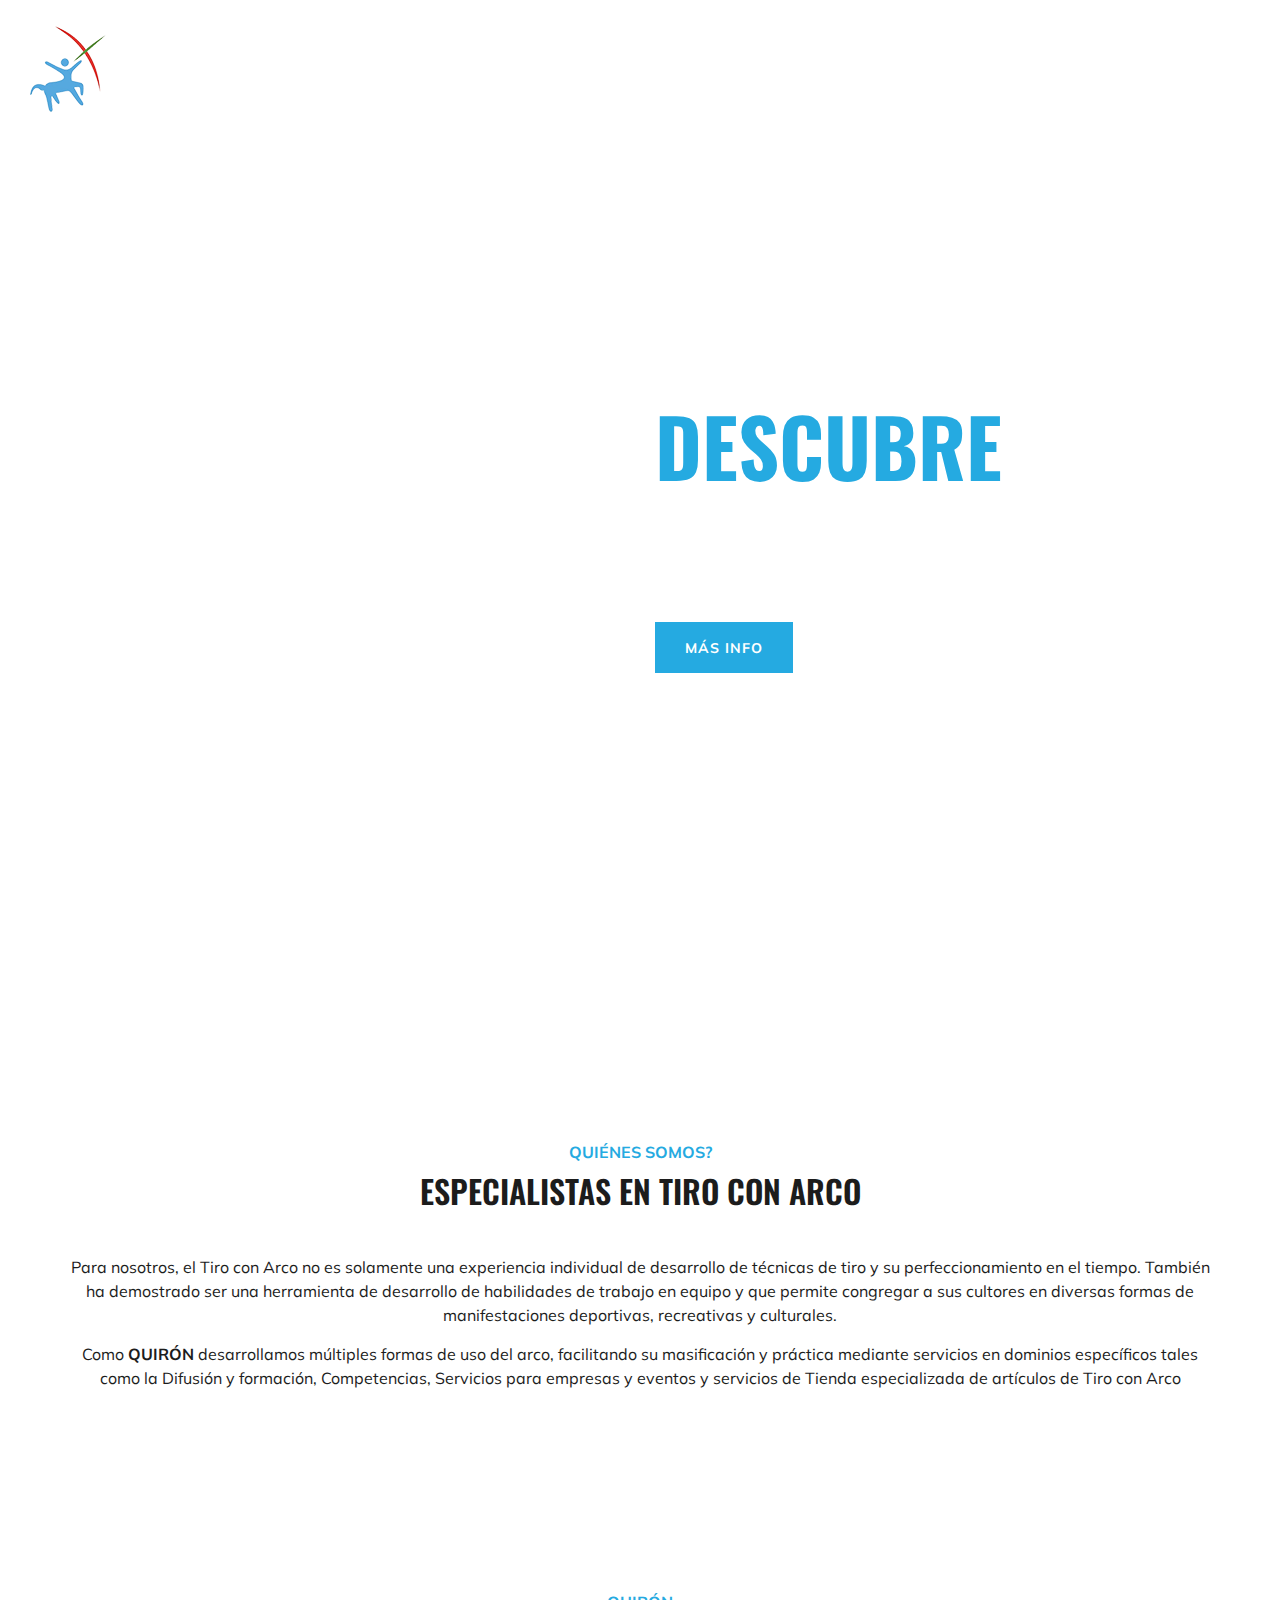
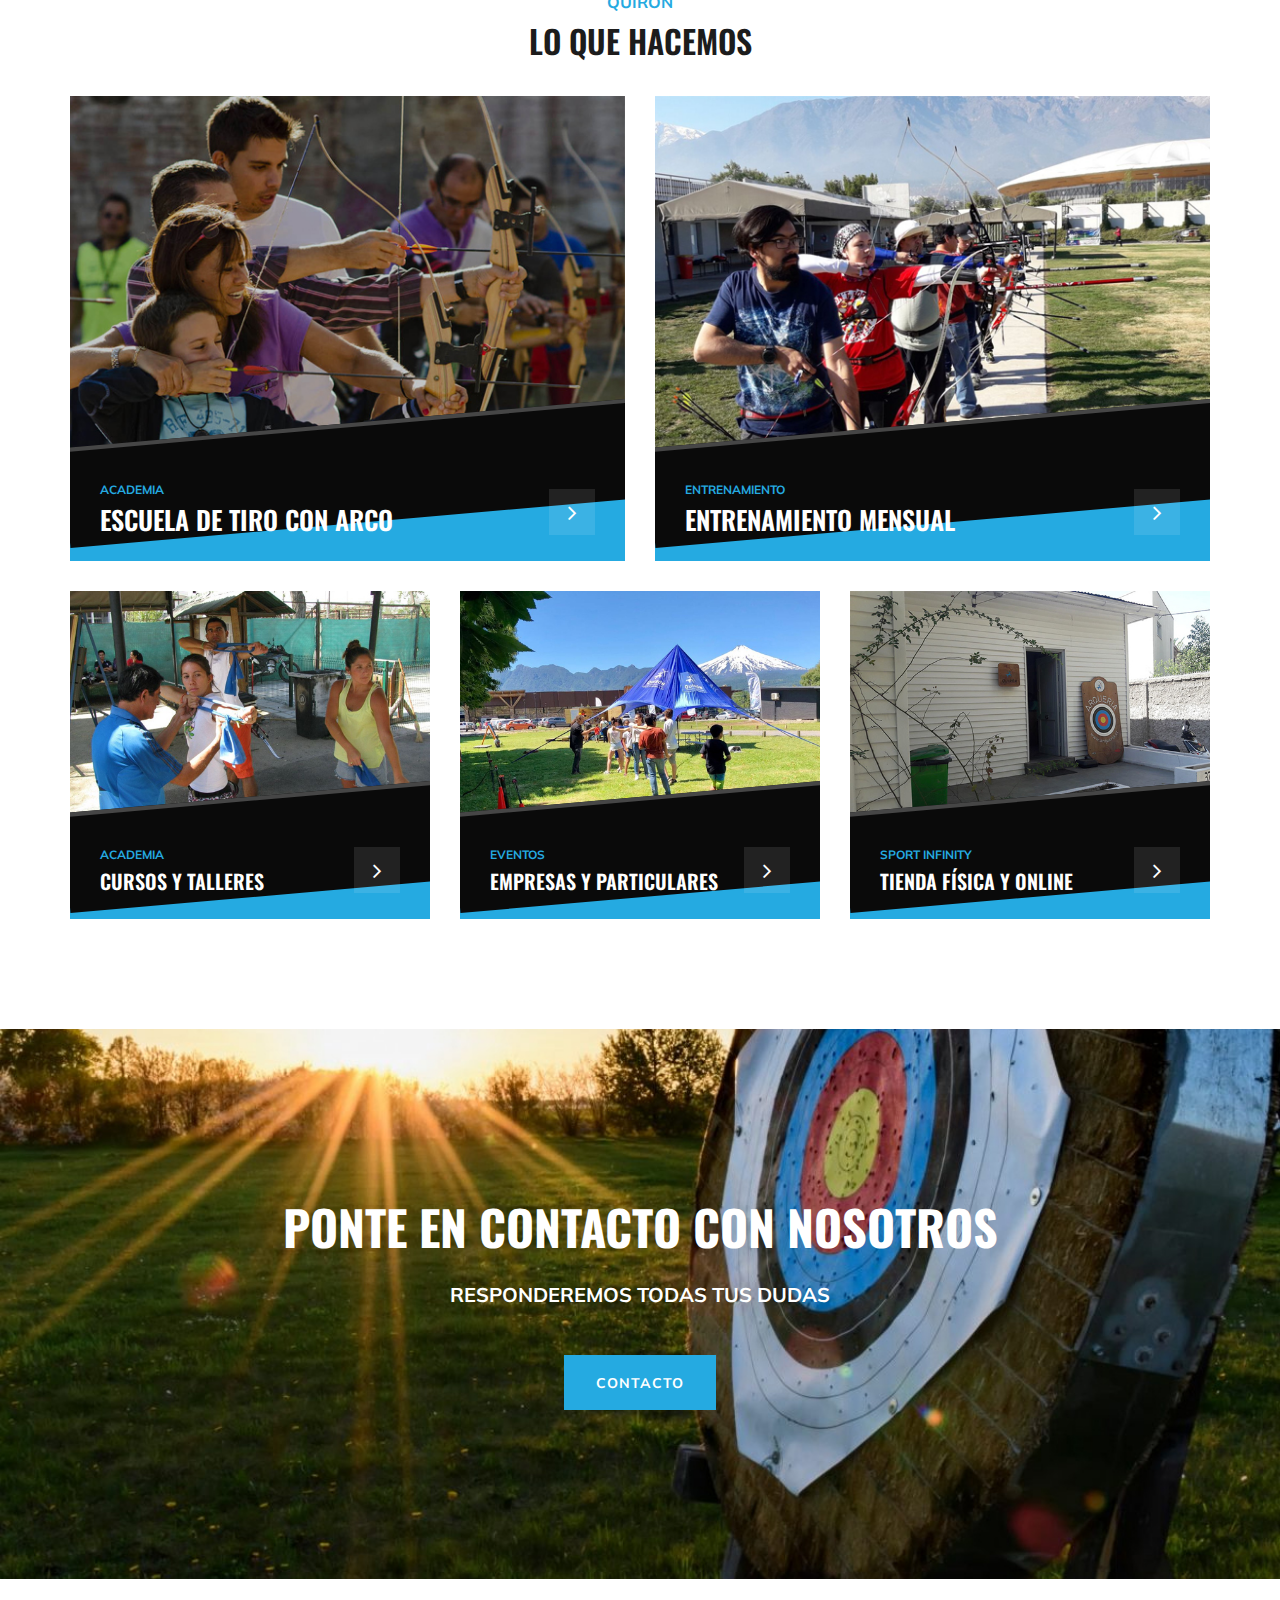
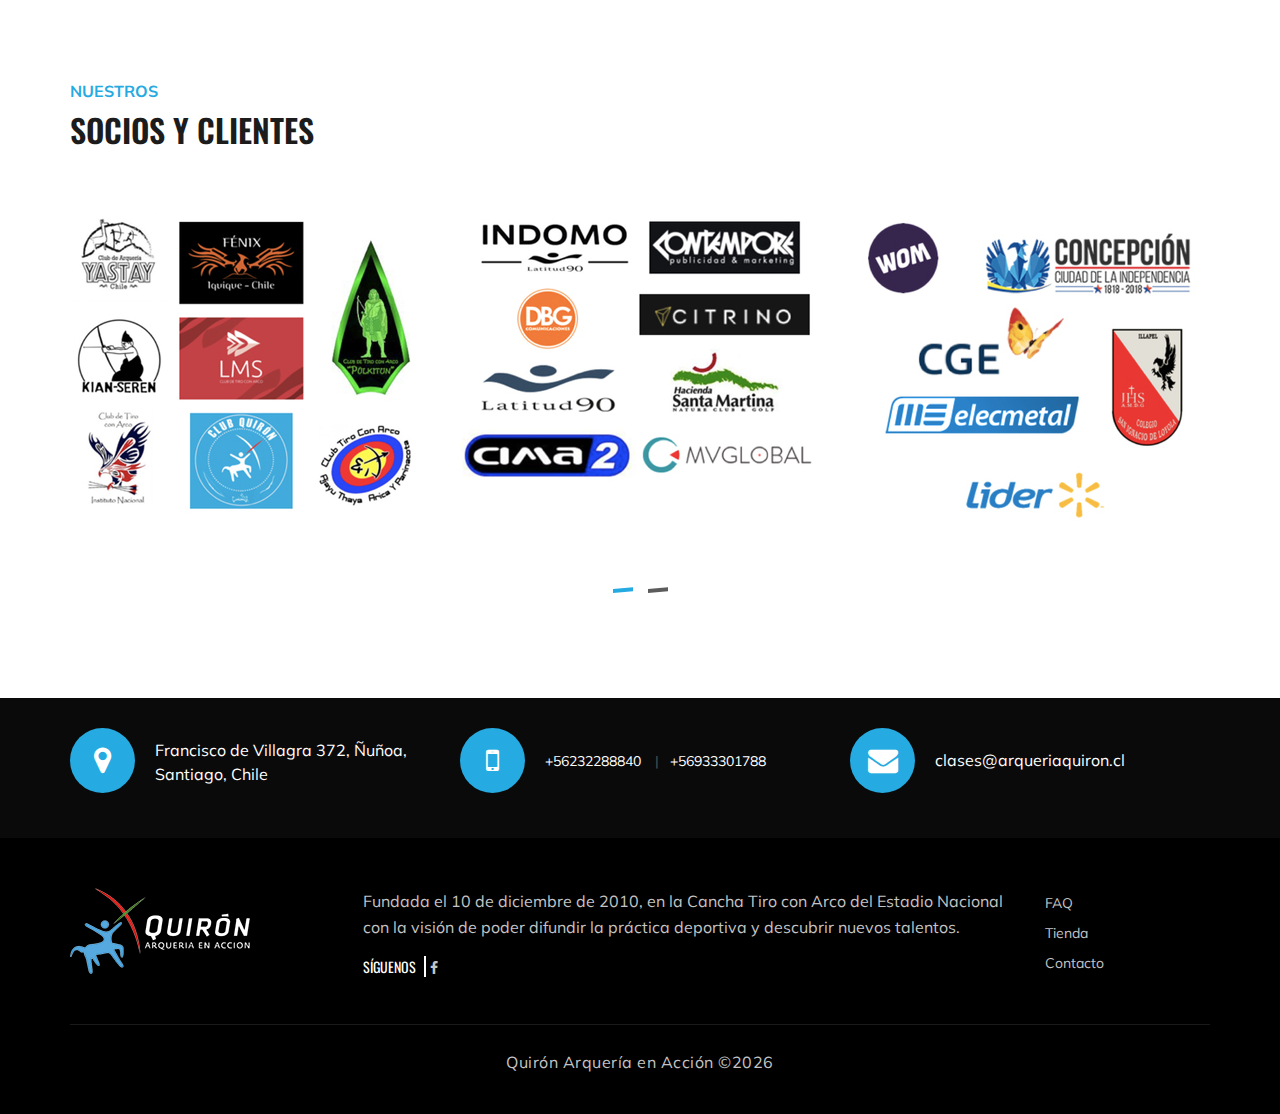
<file: index.html>
<!DOCTYPE html>
<html lang="zxx">

<head>
    <meta charset="UTF-8">
    <meta name="description" content="Gym Template">
    <meta name="keywords" content="Gym, unica, creative, html">
    <meta name="viewport" content="width=device-width, initial-scale=1.0">
    <meta http-equiv="X-UA-Compatible" content="ie=edge">
    <title>Quirón | Arquería en acción</title>

    <!-- Google Font -->
    <link href="https://fonts.googleapis.com/css?family=Muli:300,400,500,600,700,800,900&display=swap" rel="stylesheet">
    <link href="https://fonts.googleapis.com/css?family=Oswald:300,400,500,600,700&display=swap" rel="stylesheet">

    <!-- Css Styles -->
    <link rel="stylesheet" href="css/bootstrap.min.css" type="text/css">
    <link rel="stylesheet" href="css/font-awesome.min.css" type="text/css">
    <link rel="stylesheet" href="css/flaticon.css" type="text/css">
    <link rel="stylesheet" href="css/owl.carousel.min.css" type="text/css">
    <link rel="stylesheet" href="css/barfiller.css" type="text/css">
    <link rel="stylesheet" href="css/magnific-popup.css" type="text/css">
    <link rel="stylesheet" href="css/slicknav.min.css" type="text/css">
    <link rel="stylesheet" href="css/style.css" type="text/css">
</head>

<body>
    <!-- Page Preloder -->
    <div id="preloder">
        <div class="loader"></div>
    </div>

    <!-- Offcanvas Menu Section Begin -->
    <div class="offcanvas-menu-overlay"></div>
    <div class="offcanvas-menu-wrapper">
        <div class="canvas-close">
            <i class="fa fa-close"></i>
        </div>
        <!-- <div class="canvas-search search-switch">
            <i class="fa fa-search"></i>
        </div> -->
        <nav class="canvas-menu mobile-menu">
            <ul>
                <li><a href="./index.html">Home</a></li>
                <li><a href="#">Nosotros</a></li>
                <li><a href="#">Servicios</a>
                    <ul class="dropdown">
                        <li><a href="#">Escuela</a></li>
                        <li><a href="#">Entrenamiento</a></li>
                        <li><a href="#">Cursos y Talleres</a></li>
                        <li><a href="#">Eventos</a></li>
                        <li><a href="#">Casa Club</a></li>
                    </ul>
                </li>
                <li><a href="#">Tienda</a></li>
                <li><a href="#">Tiro con Arco</a></li>
                <li><a href="contacto.html">Contacto</a></li>
                <!-- <li><a href="#">Pages</a> -->
                    <!-- <ul class="dropdown">
                        <li><a href="./about-us.html">About us</a></li>
                        <li><a href="./class-timetable.html">Classes timetable</a></li>
                        <li><a href="./bmi-calculator.html">Bmi calculate</a></li>
                        <li><a href="./team.html">Our team</a></li>
                        <li><a href="./gallery.html">Gallery</a></li>
                        <li><a href="./blog.html">Our blog</a></li>
                        <li><a href="./404.html">404</a></li>
                    </ul>
                </li> -->
                <!-- <li><a href="./contact.html">Contact</a></li> -->
            </ul>
        </nav>
        <div id="mobile-menu-wrap"></div>
        <div class="canvas-social">
            <span>Síguenos</span>
            <a href="#"><i class="fa fa-facebook"></i></a>
            <!-- <a href="#"><i class="fa fa-twitter"></i></a>
            <a href="#"><i class="fa fa-youtube-play"></i></a>
            <a href="#"><i class="fa fa-instagram"></i></a> -->
        </div>
    </div>
    <!-- Offcanvas Menu Section End -->

    <!-- Header Section Begin -->
    <header class="header-section">
        <div class="container-fluid">
            <div class="row">
                <div class="col-lg-3">
                    <div class="logo">
                        <a href="./index.html">
                            <img src="img/logo.png" alt="">
                        </a>
                    </div>
                </div>
                <div class="col-lg-6">
                    <nav class="nav-menu">
                        <ul>
                            <li><a href="./index.html">Home</a></li>
                            <li><a href="#">Nosotros</a></li>
                            <li><a href="#">Servicios</a>
                                <ul class="dropdown">
                                    <li><a href="#">Escuela</a></li>
                                    <li><a href="#">Entrenamiento</a></li>
                                    <li><a href="#">Cursos y Talleres</a></li>
                                    <li><a href="#">Eventos</a></li>
                                    <li><a href="#">Casa Club</a></li>
                                </ul>
                            </li>
                            <li><a href="#">Tienda</a></li>
                            <li><a href="#">Tiro con Arco</a></li>
                            <li><a href="contacto.html">Contacto</a></li>
                            <!-- <li><a href="#">Pages</a>
                                <ul class="dropdown">
                                    <li><a href="./about-us.html">About us</a></li>
                                    <li><a href="./class-timetable.html">Classes timetable</a></li>
                                    <li><a href="./bmi-calculator.html">Bmi calculate</a></li>
                                    <li><a href="./team.html">Our team</a></li>
                                    <li><a href="./gallery.html">Gallery</a></li>
                                    <li><a href="./blog.html">Our blog</a></li>
                                    <li><a href="./404.html">404</a></li>
                                </ul>
                            </li>
                            <li><a href="./contact.html">Contact</a></li> -->
                        </ul>
                    </nav>
                </div>
                <div class="col-lg-3">
                    <div class="top-option">
                        <!-- <div class="to-search search-switch">
                            <i class="fa fa-search"></i>
                        </div> -->
                        <div class="to-social">
                            <span>Síguenos</span>
                            <a href="#" target="_blank"><i class="fa fa-facebook"></i></a>
                            <!-- <a href="#"><i class="fa fa-twitter"></i></a>
                            <a href="#"><i class="fa fa-youtube-play"></i></a>
                            <a href="#"><i class="fa fa-instagram"></i></a> -->
                        </div>
                    </div>
                </div>
            </div>
            <div class="canvas-open">
                <i class="fa fa-bars"></i>
            </div>
        </div>
    </header>
    <!-- Header End -->

    <!-- Hero Section Begin -->
    <section class="hero-section">
        <div class="hs-slider owl-carousel">
            <div class="hs-item set-bg" data-setbg="https://www.arqueriaquiron.cl/uploads/1/1/9/8/119855026/foto-roller-2_orig.png">
                <div class="container">
                    <div class="row">
                        <div class="col-lg-6 offset-lg-6">
                            <div class="hi-text">
                                <span class="desktop">Arquería en acción</span>
                                <span class="mobile">Quirón</span>
                                <h1><strong>Descubre </strong> el Tiro con Arco</h1>
                                <a href="#quienes-somos" class="primary-btn scrollLink">Más info</a>
                            </div>
                        </div>
                    </div>
                </div>
            </div>
            <!-- <div class="hs-item set-bg" data-setbg="img/hero/hero-2.jpg">
                <div class="container">
                    <div class="row">
                        <div class="col-lg-6 offset-lg-6">
                            <div class="hi-text">
                                <span>Shape your body</span>
                                <h1>Be <strong>strong</strong> traning hard</h1>
                                <a href="#" class="primary-btn">Get info</a>
                            </div>
                        </div>
                    </div>
                </div>
            </div> -->
        </div>
    </section>
    <!-- Hero Section End -->

    <!-- ChoseUs Section Begin -->
    <section class="choseus-section spad" id="quienes-somos">
        <div class="container">
            <div class="row">
                <div class="col-lg-12">
                    <div class="section-title">
                        <span>Quiénes somos?</span>
                        <h2>Especialistas en Tiro con Arco</h2>
                    </div>
                </div>
            </div>
            <div class="row">
                <div class="col-lg-12 col-sm-12">
                    <div class="cs-item">
                        <p>Para nosotros, el Tiro con Arco no es solamente una experiencia individual de desarrollo de técnicas de tiro y su perfeccionamiento en el tiempo. También ha demostrado ser una herramienta de desarrollo de habilidades de trabajo en equipo y que permite congregar a sus cultores en diversas formas de manifestaciones deportivas, recreativas y culturales.</p>
                        <p>Como <strong>QUIRÓN</strong> desarrollamos múltiples formas de uso del arco, facilitando su masificación y práctica mediante servicios en dominios específicos tales como la Difusión y formación, Competencias, Servicios para empresas y eventos y servicios de Tienda especializada de artículos de Tiro con Arco</p>
                    </div>
                </div>
            </div>
        </div>
    </section>
    <!-- ChoseUs Section End -->

    <!-- Classes Section Begin -->
    <section class="classes-section spad">
        <div class="container">
            <div class="row">
                <div class="col-lg-12">
                    <div class="section-title">
                        <span>Quirón</span>
                        <h2>LO QUE HACEMOS</h2>
                    </div>
                </div>
            </div>
            <div class="row">
                <div class="col-lg-6">
                    <div class="class-item">
                        <div class="ci-pic">
                            <img src="img/classes/class-4.jpg" alt="">
                        </div>
                        <div class="ci-text">
                            <span>Academia</span>
                            <h4>Escuela de Tiro con Arco</h4>
                            <a href="#"><i class="fa fa-angle-right"></i></a>
                        </div>
                    </div>
                </div>
                <div class="col-lg-6 col-md-6">
                    <div class="class-item">
                        <div class="ci-pic">
                            <img src="img/classes/class-5.jpg" alt="">
                        </div>
                        <div class="ci-text">
                            <span>Entrenamiento</span>
                            <h4>Entrenamiento Mensual</h4>
                            <a href="#"><i class="fa fa-angle-right"></i></a>
                        </div>
                    </div>
                </div>
                <div class="col-lg-4 col-md-6">
                    <div class="class-item">
                        <div class="ci-pic">
                            <img src="img/classes/class-1.jpg" alt="">
                        </div>
                        <div class="ci-text">
                            <span>Academia</span>
                            <h5>Cursos y talleres</h5>
                            <a href="#"><i class="fa fa-angle-right"></i></a>
                        </div>
                    </div>
                </div>
                <div class="col-lg-4 col-md-6">
                    <div class="class-item">
                        <div class="ci-pic">
                            <img src="img/classes/class-2.jpg" alt="">
                        </div>
                        <div class="ci-text">
                            <span>Eventos</span>
                            <h5>Empresas y particulares</h5>
                            <a href="#"><i class="fa fa-angle-right"></i></a>
                        </div>
                    </div>
                </div>
                <div class="col-lg-4 col-md-6">
                    <div class="class-item">
                        <div class="ci-pic">
                            <img src="img/classes/class-3.jpg" alt="">
                        </div>
                        <div class="ci-text">
                            <span>Sport Infinity</span>
                            <h5>Tienda Física y Online</h5>
                            <a href="#"><i class="fa fa-angle-right"></i></a>
                        </div>
                    </div>
                </div>
            </div>
        </div>
    </section>
    <!-- ChoseUs Section End -->

    <!-- Banner Section Begin -->
    <section class="banner-section set-bg" data-setbg="img/banner-bg.jpg">
        <div class="container">
            <div class="row">
                <div class="col-lg-12 text-center">
                    <div class="bs-text">
                        <h2>Ponte en contacto con nosotros</h2>
                        <div class="bt-tips">Responderemos todas tus dudas</div>
                        <a href="contacto.html" class="primary-btn btn-normal">Contacto</a>
                    </div>
                </div>
            </div>
        </div>
    </section>
    <!-- Banner Section End -->

    <!-- Pricing Section Begin -->
    <!-- <section class="pricing-section spad">
        <div class="container">
            <div class="row">
                <div class="col-lg-12">
                    <div class="section-title">
                        <span>Our Plan</span>
                        <h2>Choose your pricing plan</h2>
                    </div>
                </div>
            </div>
            <div class="row justify-content-center">
                <div class="col-lg-4 col-md-8">
                    <div class="ps-item">
                        <h3>Class drop-in</h3>
                        <div class="pi-price">
                            <h2>$ 39.0</h2>
                            <span>SINGLE CLASS</span>
                        </div>
                        <ul>
                            <li>Free riding</li>
                            <li>Unlimited equipments</li>
                            <li>Personal trainer</li>
                            <li>Weight losing classes</li>
                            <li>Month to mouth</li>
                            <li>No time restriction</li>
                        </ul>
                        <a href="#" class="primary-btn pricing-btn">Enroll now</a>
                        <a href="#" class="thumb-icon"><i class="fa fa-picture-o"></i></a>
                    </div>
                </div>
                <div class="col-lg-4 col-md-8">
                    <div class="ps-item">
                        <h3>12 Month unlimited</h3>
                        <div class="pi-price">
                            <h2>$ 99.0</h2>
                            <span>SINGLE CLASS</span>
                        </div>
                        <ul>
                            <li>Free riding</li>
                            <li>Unlimited equipments</li>
                            <li>Personal trainer</li>
                            <li>Weight losing classes</li>
                            <li>Month to mouth</li>
                            <li>No time restriction</li>
                        </ul>
                        <a href="#" class="primary-btn pricing-btn">Enroll now</a>
                        <a href="#" class="thumb-icon"><i class="fa fa-picture-o"></i></a>
                    </div>
                </div>
                <div class="col-lg-4 col-md-8">
                    <div class="ps-item">
                        <h3>6 Month unlimited</h3>
                        <div class="pi-price">
                            <h2>$ 59.0</h2>
                            <span>SINGLE CLASS</span>
                        </div>
                        <ul>
                            <li>Free riding</li>
                            <li>Unlimited equipments</li>
                            <li>Personal trainer</li>
                            <li>Weight losing classes</li>
                            <li>Month to mouth</li>
                            <li>No time restriction</li>
                        </ul>
                        <a href="#" class="primary-btn pricing-btn">Enroll now</a>
                        <a href="#" class="thumb-icon"><i class="fa fa-picture-o"></i></a>
                    </div>
                </div>
            </div>
        </div>
    </section> -->
    <!-- Pricing Section End -->

    <!-- Team Section Begin -->
    <section class="team-section spad">
        <div class="container">
            <div class="row">
                <div class="col-lg-12">
                    <div class="team-title">
                        <div class="section-title">
                            <span>Nuestros</span>
                            <h2>SOCIOS Y CLIENTES</h2>
                        </div>
                    </div>
                </div>
            </div>
            <div class="row">
                <div class="ts-slider owl-carousel">
                    <div class="col-lg-4">
                        <div class="ts-item set-bg" data-setbg="img/team/team-1.jpg"></div>
                    </div>
                    <div class="col-lg-4">
                        <div class="ts-item set-bg" data-setbg="img/team/team-2.jpg"></div>
                    </div>
                    <div class="col-lg-4">
                        <div class="ts-item set-bg" data-setbg="img/team/team-3.jpg"></div>
                    </div>
                    <div class="col-lg-4">
                        <div class="ts-item set-bg" data-setbg="img/team/team-4.jpg"></div>
                    </div>
                    <!-- <div class="col-lg-4">
                        <div class="ts-item set-bg" data-setbg="img/team/team-5.jpg"></div>
                    </div> -->
                    <!-- <div class="col-lg-4">
                        <div class="ts-item set-bg" data-setbg="img/team/team-6.jpg"></div>
                    </div> -->
                </div>
            </div>
        </div>
    </section>
    <!-- Team Section End -->

    <!-- Gallery Section Begin -->
    <!-- <div class="gallery-section">
        <div class="gallery">
            <div class="grid-sizer"></div>
            <div class="gs-item grid-wide set-bg" data-setbg="img/gallery/gallery-1.jpg">
                <a href="img/gallery/gallery-1.jpg" class="thumb-icon image-popup"><i class="fa fa-picture-o"></i></a>
            </div>
            <div class="gs-item set-bg" data-setbg="img/gallery/gallery-2.jpg">
                <a href="img/gallery/gallery-2.jpg" class="thumb-icon image-popup"><i class="fa fa-picture-o"></i></a>
            </div>
            <div class="gs-item set-bg" data-setbg="img/gallery/gallery-3.jpg">
                <a href="img/gallery/gallery-3.jpg" class="thumb-icon image-popup"><i class="fa fa-picture-o"></i></a>
            </div>
            <div class="gs-item set-bg" data-setbg="img/gallery/gallery-4.jpg">
                <a href="img/gallery/gallery-4.jpg" class="thumb-icon image-popup"><i class="fa fa-picture-o"></i></a>
            </div>
            <div class="gs-item set-bg" data-setbg="img/gallery/gallery-5.jpg">
                <a href="img/gallery/gallery-5.jpg" class="thumb-icon image-popup"><i class="fa fa-picture-o"></i></a>
            </div>
            <div class="gs-item grid-wide set-bg" data-setbg="img/gallery/gallery-6.jpg">
                <a href="img/gallery/gallery-6.jpg" class="thumb-icon image-popup"><i class="fa fa-picture-o"></i></a>
            </div>
        </div>
    </div> -->
    <!-- Gallery Section End -->

    <!-- Get In Touch Section Begin -->
    <div class="gettouch-section">
        <div class="container">
            <div class="row">
                <div class="col-md-4">
                    <div class="gt-text">
                        <i class="fa fa-map-marker"></i>                     
                        <p><a href="https://goo.gl/maps/zZYwkfYngC7244CQA" target="_blank">Francisco de Villagra 372, Ñuñoa, Santiago, Chile</a></p>
                    </div>
                </div>
                <div class="col-md-4">
                    <div class="gt-text">
                        <i class="fa fa-mobile"></i>
                        <ul>
                            <li><a href="tel:+56232288840">+56232288840</a></li>
                            <li><a href="tel:+56933301788">+56933301788</a></li>
                        </ul>
                    </div>
                </div>
                <div class="col-md-4">
                    <div class="gt-text email">
                        <i class="fa fa-envelope"></i>
                        <p><a href="mailto:clases@arqueriaquiron.cl">clases@arqueriaquiron.cl</a></p>
                    </div>
                </div>
            </div>
        </div>
    </div>
    <!-- Get In Touch Section End -->

    <!-- Footer Section Begin -->
    <section class="footer-section">
        <div class="container">
            <div class="row">
                <div class="col-lg-3">
                    <div class="fs-about">
                        <div class="fa-logo">
                            <a href="#"><img src="img/logo.png" alt=""></a>
                        </div>
                        <!-- <p>Fundada el 10 de diciembre de 2010, en la Cancha Tiro con Arco del Estadio Nacional con la visión de poder difundir la práctica deportiva y descubrir nuevos talentos.</p> -->
                        
                    </div>
                </div>
                <div class="col-lg-7 col-md-6 col-sm-6">
                    <div class="fs-widget fs-about">
                        <!-- <h4>Useful links</h4>
                        <ul>
                            <li><a href="#">About</a></li>
                            <li><a href="#">Blog</a></li>
                            <li><a href="#">Classes</a></li>
                            <li><a href="#">Contact</a></li>
                        </ul> -->
                        <p>Fundada el 10 de diciembre de 2010, en la Cancha Tiro con Arco del Estadio Nacional con la visión de poder difundir la práctica deportiva y descubrir nuevos talentos.</p>
                        <div class="fa-social">
                            <span>Síguenos</span>
                            <a href="#"><i class="fa fa-facebook"></i></a>
                            <!-- <a href="#"><i class="fa fa-twitter"></i></a>
                            <a href="#"><i class="fa fa-youtube-play"></i></a>
                            <a href="#"><i class="fa fa-instagram"></i></a>
                            <a href="#"><i class="fa  fa-envelope-o"></i></a> -->
                        </div>
                    </div>
                </div>
                <!-- <div class="col-lg-2 col-md-3 col-sm-6">
                    <div class="fs-widget">
                        <h4>Support</h4>
                        <ul>
                            <li><a href="#">Login</a></li>
                            <li><a href="#">My account</a></li>
                            <li><a href="#">Subscribe</a></li>
                            <li><a href="#">Contact</a></li>
                        </ul>
                    </div>
                </div> -->
                <div class="col-lg-2 col-md-6">
                    <div class="fs-widget">                   
                        <ul>
                            <li><a href="#">FAQ</a></li>
                            <li><a href="#">Tienda</a></li>
                            <!-- <li><a href="#">Subscribe</a></li> -->
                            <li><a href="#">Contacto</a></li>
                        </ul>
                        <!-- <h4>Tips & Guides</h4> -->
                        <!-- <div class="fw-recent"> -->
                            <!-- <h6><a href="#">Physical fitness may help prevent depression, anxiety</a></h6> -->
                            <!-- <ul>
                                <li>3 min read</li>
                                <li>20 Comment</li>
                            </ul> -->
                        <!-- </div> -->
                        <!-- <div class="fw-recent">
                            <h6><a href="#">Fitness: The best exercise to lose belly fat and tone up...</a></h6>
                            <ul>
                                <li>3 min read</li>
                                <li>20 Comment</li>
                            </ul>
                        </div> -->
                    </div>
                </div>
            </div>
            <div class="row">
                <div class="col-lg-12 text-center">
                    <div class="copyright-text">
                        <p><!-- Link back to Colorlib can't be removed. Template is licensed under CC BY 3.0. -->
  Quirón Arquería en Acción &copy;<script>document.write(new Date().getFullYear());</script>
  <!-- Link back to Colorlib can't be removed. Template is licensed under CC BY 3.0. --></p>
                    </div>
                </div>
            </div>
        </div>
    </section>
    <!-- Footer Section End -->

    <!-- Search model Begin -->
    <!-- <div class="search-model">
        <div class="h-100 d-flex align-items-center justify-content-center">
            <div class="search-close-switch">+</div>
            <form class="search-model-form">
                <input type="text" id="search-input" placeholder="Search here.....">
            </form>
        </div>
    </div> -->
    <!-- Search model end -->

    <!-- Js Plugins -->
    <script src="js/jquery-3.3.1.min.js"></script>
    <script src="js/bootstrap.min.js"></script>
    <script src="js/jquery.magnific-popup.min.js"></script>
    <script src="js/masonry.pkgd.min.js"></script>
    <script src="js/jquery.barfiller.js"></script>
    <script src="js/jquery.slicknav.js"></script>
    <script src="js/owl.carousel.min.js"></script>
    <script src="js/main.js"></script>



</body>

</html>
</file>
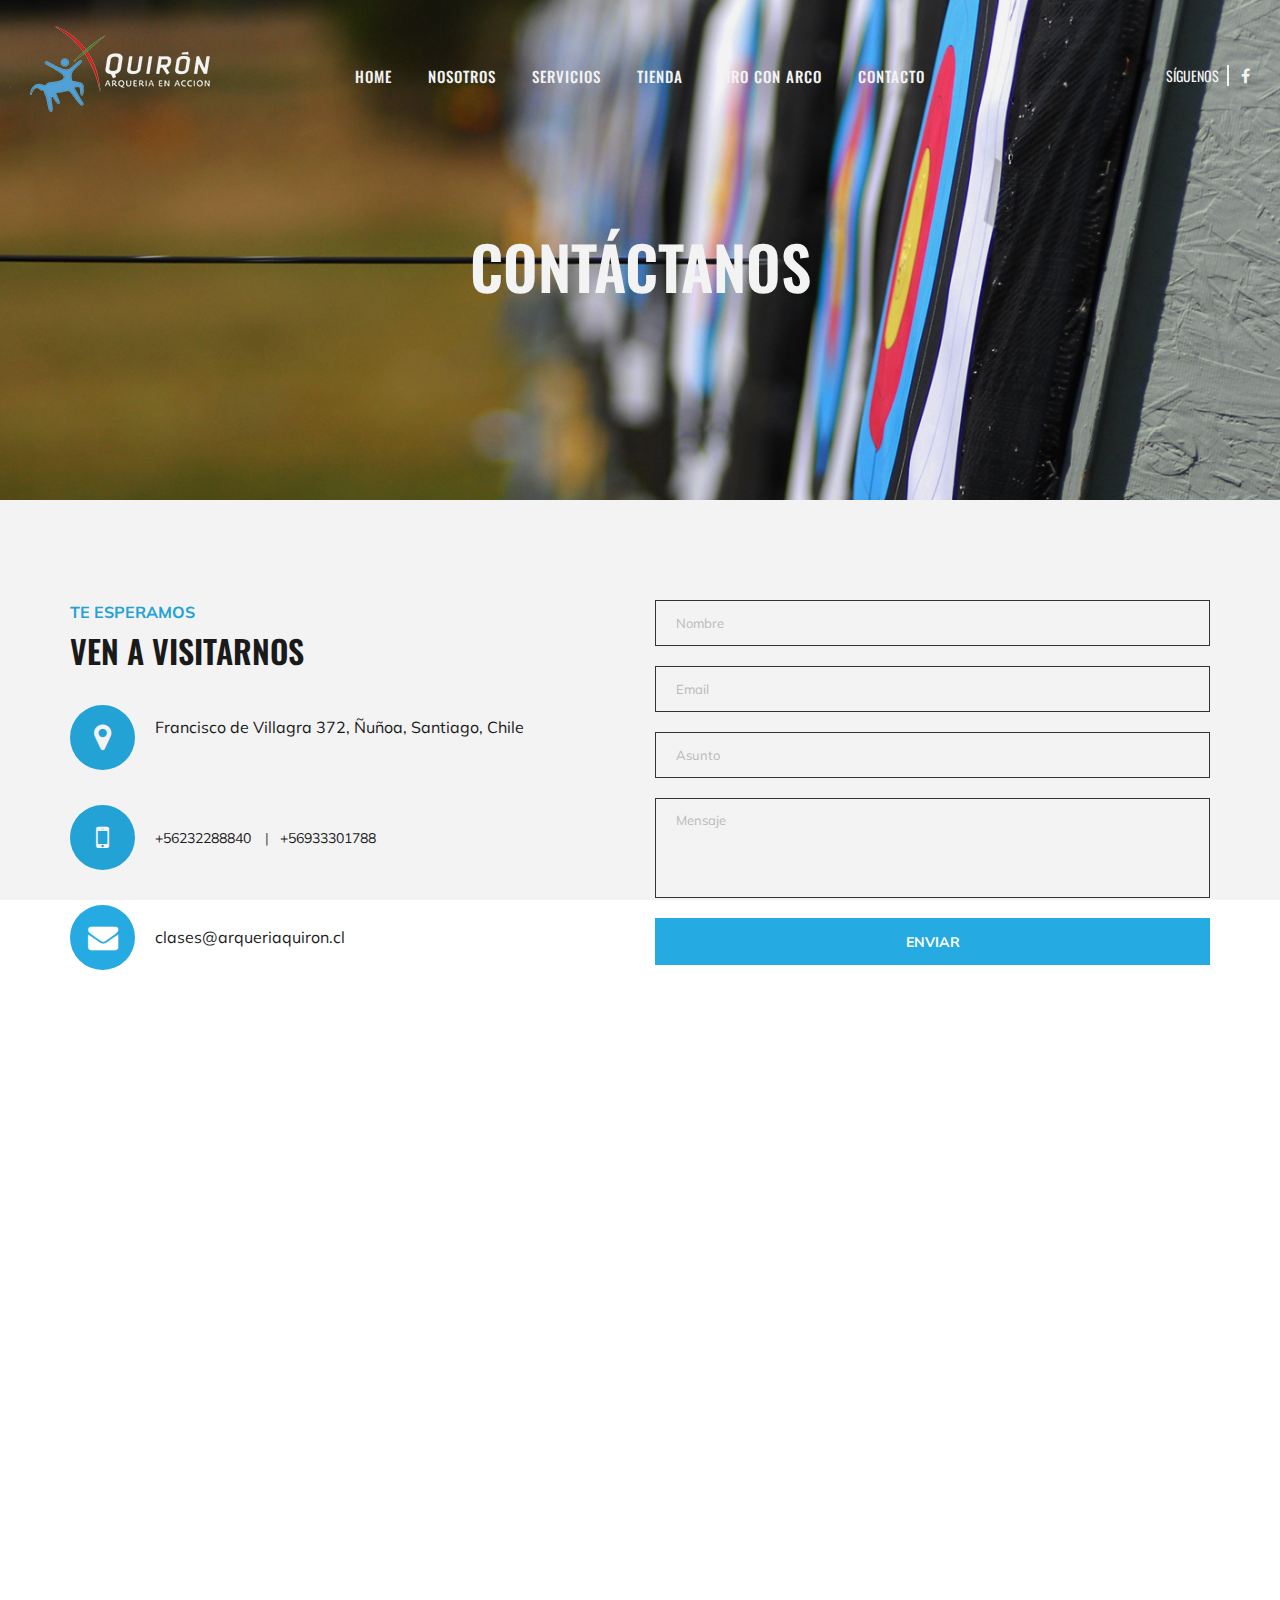
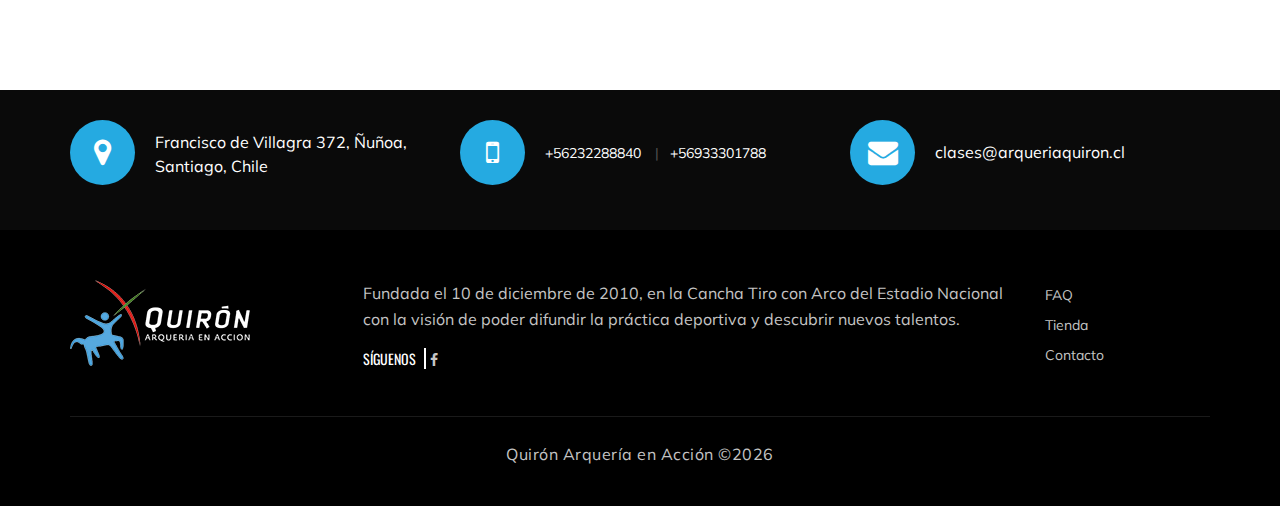
<file: contacto.html>
<!DOCTYPE html>
<html lang="zxx">

<head>
    <meta charset="UTF-8">
    <meta name="description" content="Gym Template">
    <meta name="keywords" content="Gym, unica, creative, html">
    <meta name="viewport" content="width=device-width, initial-scale=1.0">
    <meta http-equiv="X-UA-Compatible" content="ie=edge">
    <title>Contacto | Quirón</title>

    <!-- Google Font -->
    <link href="https://fonts.googleapis.com/css?family=Muli:300,400,500,600,700,800,900&display=swap" rel="stylesheet">
    <link href="https://fonts.googleapis.com/css?family=Oswald:300,400,500,600,700&display=swap" rel="stylesheet">

    <!-- Css Styles -->
    <link rel="stylesheet" href="css/bootstrap.min.css" type="text/css">
    <link rel="stylesheet" href="css/font-awesome.min.css" type="text/css">
    <link rel="stylesheet" href="css/flaticon.css" type="text/css">
    <link rel="stylesheet" href="css/owl.carousel.min.css" type="text/css">
    <link rel="stylesheet" href="css/barfiller.css" type="text/css">
    <link rel="stylesheet" href="css/magnific-popup.css" type="text/css">
    <link rel="stylesheet" href="css/slicknav.min.css" type="text/css">
    <link rel="stylesheet" href="css/style.css" type="text/css">
</head>

<body>
    <!-- Page Preloder -->
    <div id="preloder">
        <div class="loader"></div>
    </div>

    <!-- Offcanvas Menu Section Begin -->
    <div class="offcanvas-menu-overlay"></div>
    <div class="offcanvas-menu-wrapper">
        <div class="canvas-close">
            <i class="fa fa-close"></i>
        </div>
        <!-- <div class="canvas-search search-switch">
            <i class="fa fa-search"></i>
        </div> -->
        <nav class="canvas-menu mobile-menu">
            <ul>
                <li><a href="./index.html">Home</a></li>
                <li><a href="#">Nosotros</a></li>
                <li><a href="#">Servicios</a>
                    <ul class="dropdown">
                        <li><a href="#">Escuela</a></li>
                        <li><a href="#">Entrenamiento</a></li>
                        <li><a href="#">Cursos y Talleres</a></li>
                        <li><a href="#">Eventos</a></li>
                        <li><a href="#">Casa Club</a></li>
                    </ul>
                </li>
                <li><a href="#">Tienda</a></li>
                <li><a href="#">Tiro con Arco</a></li>
                <li><a href="contacto.html">Contacto</a></li>
                <!-- <li><a href="#">Pages</a> -->
                    <!-- <ul class="dropdown">
                        <li><a href="./about-us.html">About us</a></li>
                        <li><a href="./class-timetable.html">Classes timetable</a></li>
                        <li><a href="./bmi-calculator.html">Bmi calculate</a></li>
                        <li><a href="./team.html">Our team</a></li>
                        <li><a href="./gallery.html">Gallery</a></li>
                        <li><a href="./blog.html">Our blog</a></li>
                        <li><a href="./404.html">404</a></li>
                    </ul>
                </li> -->
                <!-- <li><a href="./contact.html">Contact</a></li> -->
            </ul>
        </nav>
        <div id="mobile-menu-wrap"></div>
        <div class="canvas-social">
            <span>Síguenos</span>
            <a href="#"><i class="fa fa-facebook"></i></a>
            <!-- <a href="#"><i class="fa fa-twitter"></i></a>
            <a href="#"><i class="fa fa-youtube-play"></i></a>
            <a href="#"><i class="fa fa-instagram"></i></a> -->
        </div>
    </div>
    <!-- Offcanvas Menu Section End -->

    <!-- Header Section Begin -->
    <header class="header-section">
        <div class="container-fluid">
            <div class="row">
                <div class="col-lg-3">
                    <div class="logo">
                        <a href="./index.html">
                            <img src="img/logo.png" alt="">
                        </a>
                    </div>
                </div>
                <div class="col-lg-6">
                    <nav class="nav-menu">
                        <ul>
                            <li><a href="./index.html">Home</a></li>
                            <li><a href="#">Nosotros</a></li>
                            <li><a href="#">Servicios</a>
                                <ul class="dropdown">
                                    <li><a href="#">Escuela</a></li>
                                    <li><a href="#">Entrenamiento</a></li>
                                    <li><a href="#">Cursos y Talleres</a></li>
                                    <li><a href="#">Eventos</a></li>
                                    <li><a href="#">Casa Club</a></li>
                                </ul>
                            </li>
                            <li><a href="#">Tienda</a></li>
                            <li><a href="#">Tiro con Arco</a></li>
                            <li><a href="contacto.html">Contacto</a></li>
                            <!-- <li><a href="#">Pages</a>
                                <ul class="dropdown">
                                    <li><a href="./about-us.html">About us</a></li>
                                    <li><a href="./class-timetable.html">Classes timetable</a></li>
                                    <li><a href="./bmi-calculator.html">Bmi calculate</a></li>
                                    <li><a href="./team.html">Our team</a></li>
                                    <li><a href="./gallery.html">Gallery</a></li>
                                    <li><a href="./blog.html">Our blog</a></li>
                                    <li><a href="./404.html">404</a></li>
                                </ul>
                            </li>
                            <li><a href="./contact.html">Contact</a></li> -->
                        </ul>
                    </nav>
                </div>
                <div class="col-lg-3">
                    <div class="top-option">
                        <!-- <div class="to-search search-switch">
                            <i class="fa fa-search"></i>
                        </div> -->
                        <div class="to-social">
                            <span>Síguenos</span>
                            <a href="#" target="_blank"><i class="fa fa-facebook"></i></a>
                            <!-- <a href="#"><i class="fa fa-twitter"></i></a>
                            <a href="#"><i class="fa fa-youtube-play"></i></a>
                            <a href="#"><i class="fa fa-instagram"></i></a> -->
                        </div>
                    </div>
                </div>
            </div>
            <div class="canvas-open">
                <i class="fa fa-bars"></i>
            </div>
        </div>
    </header>
    <!-- Header End -->

    <!-- Breadcrumb Section Begin -->
    <section class="breadcrumb-section set-bg" data-setbg="img/breadcrumb-bg.jpg">
        <div class="container">
            <div class="row">
                <div class="col-lg-12 text-center">
                    <div class="breadcrumb-text">
                        <h2>Contáctanos</h2>
                        <!-- <div class="bt-option">
                            <a href="./index.html">Home</a>
                            <a href="#">Pages</a>
                            <span>Contact us</span>
                        </div> -->
                    </div>
                </div>
            </div>
        </div>
    </section>
    <!-- Breadcrumb Section End -->

    <!-- Contact Section Begin -->
    <section class="contact-section spad">
        <div class="container">
            <div class="row">
                <div class="col-lg-6">
                    <div class="section-title contact-title">
                        <span>Te esperamos</span>
                        <h2>Ven a visitarnos</h2>
                    </div>
                    <div class="contact-widget">
                        <div class="cw-text">
                            <i class="fa fa-map-marker"></i>
                            <p>Francisco de Villagra 372, Ñuñoa, Santiago, Chile</p>
                        </div>
                        <div class="cw-text">
                            <i class="fa fa-mobile"></i>
                            <ul>
                                <li><a href="tel:+56232288840">+56232288840</a></li>
                                <li><a href="tel:+56933301788">+56933301788</a></li>
                            </ul>
                        </div>
                        <div class="cw-text email">
                            <i class="fa fa-envelope"></i>
                            <p><a href="mailto:clases@arqueriaquiron.cl">clases@arqueriaquiron.cl</a></p>
                        </div>
                    </div>
                </div>
                <div class="col-lg-6">
                    <div class="leave-comment">
                        <form action="#">
                            <input type="text" placeholder="Nombre">
                            <input type="text" placeholder="Email">
                            <input type="text" placeholder="Asunto">
                            <textarea placeholder="Mensaje"></textarea>
                            <button type="submit">Enviar</button>
                        </form>
                    </div>
                </div>
            </div>
            <div class="map">
                <iframe src="https://www.google.com/maps/embed?pb=!1m18!1m12!1m3!1d3328.701339056248!2d-70.57534848420198!3d-33.45708680524029!2m3!1f0!2f0!3f0!3m2!1i1024!2i768!4f13.1!3m3!1m2!1s0x9662ce3525002baf%3A0x1af53e6047fa4663!2sFrancisco%20de%20Villagra%20372%2C%20%C3%91u%C3%B1oa%2C%20Regi%C3%B3n%20Metropolitana!5e0!3m2!1ses-419!2scl!4v1605881045121!5m2!1ses-419!2scl" width="600" height="450" frameborder="0" style="border:0;" allowfullscreen="" aria-hidden="false" tabindex="0"></iframe>
            </div>
        </div>
    </section>
    <!-- Contact Section End -->

    <!-- Get In Touch Section Begin -->
    <div class="gettouch-section">
        <div class="container">
            <div class="row">
                <div class="col-md-4">
                    <div class="gt-text">
                        <i class="fa fa-map-marker"></i>                     
                        <p><a href="https://goo.gl/maps/zZYwkfYngC7244CQA" target="_blank">Francisco de Villagra 372, Ñuñoa, Santiago, Chile</a></p>
                    </div>
                </div>
                <div class="col-md-4">
                    <div class="gt-text">
                        <i class="fa fa-mobile"></i>
                        <ul>
                            <li><a href="tel:+56232288840">+56232288840</a></li>
                            <li><a href="tel:+56933301788">+56933301788</a></li>
                        </ul>
                    </div>
                </div>
                <div class="col-md-4">
                    <div class="gt-text email">
                        <i class="fa fa-envelope"></i>
                        <p><a href="mailto:clases@arqueriaquiron.cl">clases@arqueriaquiron.cl</a></p>
                    </div>
                </div>
            </div>
        </div>
    </div>
    <!-- Get In Touch Section End -->

    <!-- Footer Section Begin -->
    <section class="footer-section">
        <div class="container">
            <div class="row">
                <div class="col-lg-3">
                    <div class="fs-about">
                        <div class="fa-logo">
                            <a href="#"><img src="img/logo.png" alt=""></a>
                        </div>
                        <!-- <p>Fundada el 10 de diciembre de 2010, en la Cancha Tiro con Arco del Estadio Nacional con la visión de poder difundir la práctica deportiva y descubrir nuevos talentos.</p> -->
                        
                    </div>
                </div>
                <div class="col-lg-7 col-md-6 col-sm-6">
                    <div class="fs-widget fs-about">
                        <!-- <h4>Useful links</h4>
                        <ul>
                            <li><a href="#">About</a></li>
                            <li><a href="#">Blog</a></li>
                            <li><a href="#">Classes</a></li>
                            <li><a href="#">Contact</a></li>
                        </ul> -->
                        <p>Fundada el 10 de diciembre de 2010, en la Cancha Tiro con Arco del Estadio Nacional con la visión de poder difundir la práctica deportiva y descubrir nuevos talentos.</p>
                        <div class="fa-social">
                            <span>Síguenos</span>
                            <a href="#"><i class="fa fa-facebook"></i></a>
                            <!-- <a href="#"><i class="fa fa-twitter"></i></a>
                            <a href="#"><i class="fa fa-youtube-play"></i></a>
                            <a href="#"><i class="fa fa-instagram"></i></a>
                            <a href="#"><i class="fa  fa-envelope-o"></i></a> -->
                        </div>
                    </div>
                </div>
                <!-- <div class="col-lg-2 col-md-3 col-sm-6">
                    <div class="fs-widget">
                        <h4>Support</h4>
                        <ul>
                            <li><a href="#">Login</a></li>
                            <li><a href="#">My account</a></li>
                            <li><a href="#">Subscribe</a></li>
                            <li><a href="#">Contact</a></li>
                        </ul>
                    </div>
                </div> -->
                <div class="col-lg-2 col-md-6">
                    <div class="fs-widget">                   
                        <ul>
                            <li><a href="#">FAQ</a></li>
                            <li><a href="#">Tienda</a></li>
                            <!-- <li><a href="#">Subscribe</a></li> -->
                            <li><a href="#">Contacto</a></li>
                        </ul>
                        <!-- <h4>Tips & Guides</h4> -->
                        <!-- <div class="fw-recent"> -->
                            <!-- <h6><a href="#">Physical fitness may help prevent depression, anxiety</a></h6> -->
                            <!-- <ul>
                                <li>3 min read</li>
                                <li>20 Comment</li>
                            </ul> -->
                        <!-- </div> -->
                        <!-- <div class="fw-recent">
                            <h6><a href="#">Fitness: The best exercise to lose belly fat and tone up...</a></h6>
                            <ul>
                                <li>3 min read</li>
                                <li>20 Comment</li>
                            </ul>
                        </div> -->
                    </div>
                </div>
            </div>
            <div class="row">
                <div class="col-lg-12 text-center">
                    <div class="copyright-text">
                        <p><!-- Link back to Colorlib can't be removed. Template is licensed under CC BY 3.0. -->
  Quirón Arquería en Acción &copy;<script>document.write(new Date().getFullYear());</script>
  <!-- Link back to Colorlib can't be removed. Template is licensed under CC BY 3.0. --></p>
                    </div>
                </div>
            </div>
        </div>
    </section>
    <!-- Footer Section End -->

    <!-- Search model Begin -->
    <div class="search-model">
        <div class="h-100 d-flex align-items-center justify-content-center">
            <div class="search-close-switch">+</div>
            <form class="search-model-form">
                <input type="text" id="search-input" placeholder="Search here.....">
            </form>
        </div>
    </div>
    <!-- Search model end -->

    <!-- Js Plugins -->
    <script src="js/jquery-3.3.1.min.js"></script>
    <script src="js/bootstrap.min.js"></script>
    <script src="js/jquery.magnific-popup.min.js"></script>
    <script src="js/masonry.pkgd.min.js"></script>
    <script src="js/jquery.barfiller.js"></script>
    <script src="js/jquery.slicknav.js"></script>
    <script src="js/owl.carousel.min.js"></script>
    <script src="js/main.js"></script>



</body>

</html>
</file>
<file: css/flaticon.css>
/*
  	Flaticon icon font: Flaticon
  	Creation date: 19/02/2019 07:27
  	*/

@font-face {
  font-family: "Flaticon";
  src: url("../fonts/Flaticon.eot");
  src: url("../fonts/Flaticon.eot?#iefix") format("embedded-opentype"),
       url("../fonts/Flaticon.woff2") format("woff2"),
       url("../fonts/Flaticon.woff") format("woff"),
       url("../fonts/Flaticon.ttf") format("truetype"),
       url("../fonts/Flaticon.svg#Flaticon") format("svg");
  font-weight: normal;
  font-style: normal;
}

@media screen and (-webkit-min-device-pixel-ratio:0) {
  @font-face {
    font-family: "Flaticon";
    src: url("../fonts/Flaticon.svg#Flaticon") format("svg");
  }
}

[class^="flaticon-"]:before, [class*=" flaticon-"]:before,
[class^="flaticon-"]:after, [class*=" flaticon-"]:after {   
  font-family: Flaticon;
  font-size: 40px;
  font-style: normal;
  margin-left: 0;
}

.flaticon-001-mattress:before { content: "\f100"; }
.flaticon-002-dumbell:before { content: "\f101"; }
.flaticon-003-weight:before { content: "\f102"; }
.flaticon-004-measuring-tape:before { content: "\f103"; }
.flaticon-005-clipboard:before { content: "\f104"; }
.flaticon-006-weight-1:before { content: "\f105"; }
.flaticon-007-rings:before { content: "\f106"; }
.flaticon-008-calendar:before { content: "\f107"; }
.flaticon-009-smartwatch:before { content: "\f108"; }
.flaticon-010-lockers:before { content: "\f109"; }
.flaticon-011-punching-ball:before { content: "\f10a"; }
.flaticon-012-bag:before { content: "\f10b"; }
.flaticon-013-balance:before { content: "\f10c"; }
.flaticon-014-heart-beat:before { content: "\f10d"; }
.flaticon-015-proteins:before { content: "\f10e"; }
.flaticon-016-fitness:before { content: "\f10f"; }
.flaticon-017-pull-up-bar:before { content: "\f110"; }
.flaticon-018-scale:before { content: "\f111"; }
.flaticon-019-bands:before { content: "\f112"; }
.flaticon-020-smartphone:before { content: "\f113"; }
.flaticon-021-tshirt:before { content: "\f114"; }
.flaticon-022-short:before { content: "\f115"; }
.flaticon-023-dumbbells:before { content: "\f116"; }
.flaticon-024-jumping-rope:before { content: "\f117"; }
.flaticon-025-fitness-1:before { content: "\f118"; }
.flaticon-026-gym:before { content: "\f119"; }
.flaticon-027-fitness-2:before { content: "\f11a"; }
.flaticon-028-weightlifting:before { content: "\f11b"; }
.flaticon-029-wheel:before { content: "\f11c"; }
.flaticon-030-dumbbells-1:before { content: "\f11d"; }
.flaticon-031-workout:before { content: "\f11e"; }
.flaticon-032-bottle:before { content: "\f11f"; }
.flaticon-033-juice:before { content: "\f120"; }
.flaticon-034-stationary-bike:before { content: "\f121"; }
.flaticon-035-punching-ball-1:before { content: "\f122"; }
.flaticon-036-timer:before { content: "\f123"; }
.flaticon-037-medal:before { content: "\f124"; }
.flaticon-038-treadmill:before { content: "\f125"; }
.flaticon-039-syringe:before { content: "\f126"; }
.flaticon-040-whistle:before { content: "\f127"; }
.flaticon-041-chest:before { content: "\f128"; }
.flaticon-042-pills:before { content: "\f129"; }
.flaticon-043-mp3:before { content: "\f12a"; }
.flaticon-044-no-smoking:before { content: "\f12b"; }
.flaticon-045-boxing-gloves:before { content: "\f12c"; }
.flaticon-046-gloves:before { content: "\f12d"; }
.flaticon-047-buck:before { content: "\f12e"; }
.flaticon-048-headgear:before { content: "\f12f"; }
.flaticon-049-hand-grip:before { content: "\f130"; }
.flaticon-050-no-fast-food:before { content: "\f131"; }
</file>
<file: css/barfiller.css>
body {
    font-family: Arial;
}

.barfiller {
    width:100%;
    height:12px;
    background:#fcfcfc;
    border:1px solid #ccc;
    position:relative;
    margin-bottom:20px;
    box-shadow: inset 1px 4px 9px -6px rgba(0,0,0,.5); 
    -moz-box-shadow: inset 1px 4px 9px -6px rgba(0,0,0,.5); 
}

.barfiller .fill {
    display:block;
    position:relative;
    width:0px;
    height:100%;
    background:#333;
    z-index:1;
}

.barfiller .tipWrap {
    display:none;
}

.barfiller .tip {
    margin-top:-30px;
    padding:2px 4px;
    font-size:11px;
    color:#fff;
    left:0px;
    position: relative;;
    z-index:2;
    background: #333;
} 

.barfiller .tip:after {
    border:solid;
    border-color:rgba(0,0,0,.8) transparent;
    border-width:6px 6px 0 6px;
    content:"";
    display:block;
    position:absolute;
    left:9px;
    top:100%;
    z-index:9
}
</file>
<file: css/style.css>
/******************************************************************
  Template Name: Gym
  Description:  Gym Fitness HTML Template
  Author: Colorlib
  Author URI: https://colorlib.com
  Version: 1.0
  Created: Colorlib
******************************************************************/

/*------------------------------------------------------------------
[Table of contents]

1.  Template default CSS
	1.1	Variables
	1.2	Mixins
	1.3	Flexbox
	1.4	Reset
2.  Helper Css
3.  Header Section
4.  Hero Section
5.  Service Section
6.  Class Section
7.  Price Plan Section
8.  Trainer Section
9.  Contact
10.  Footer Style
11. Custom

-------------------------------------------------------------------*/

/*----------------------------------------*/

/* Template default CSS
/*----------------------------------------*/

html,
body {
	height: 100%;
	font-family: "Muli", sans-serif;
	-webkit-font-smoothing: antialiased;
	font-smoothing: antialiased;
}

h1,
h2,
h3,
h4,
h5,
h6 {
	margin: 0;
	color: #111111;
	font-weight: 400;
	font-family: "Oswald", sans-serif;
}

h1 {
	font-size: 70px;
}

h2 {
	font-size: 36px;
}

h3 {
	font-size: 30px;
}

h4 {
	font-size: 24px;
}

h5 {
	font-size: 18px;
}

h6 {
	font-size: 16px;
}

p {
	font-size: 16px;
	font-family: "Muli", sans-serif;
	/* color: #a9a9a9; */
	color: #1c1c1c;
	font-weight: 400;
	line-height: 24px;
	margin: 0 0 15px 0;
}

img {
	max-width: 100%;
}

input:focus,
select:focus,
button:focus,
textarea:focus {
	outline: none;
}

a:hover,
a:focus {
	text-decoration: none;
	outline: none;
	color: #fff;
}

ul,
ol {
	padding: 0;
	margin: 0;
}

/*---------------------
  Helper CSS
-----------------------*/

.section-title {
	margin-bottom: 45px;
	text-align: center;
}

.section-title span {
	font-size: 16px;
	color: #25aae1;
	text-transform: uppercase;
	font-weight: 700;
}

.section-title h2 {
	color: #1c1c1c;
	font-size: 32px;
	font-weight: 600;
	text-transform: uppercase;
	margin-top: 8px;
}

.set-bg {
	background-repeat: no-repeat;
	background-size: cover;
	background-position: top center;
}

.spad {
	padding-top: 100px;
	padding-bottom: 100px;
}

.spad-2 {
	padding-top: 50px;
	padding-bottom: 70px;
}

.text-white h1,
.text-white h2,
.text-white h3,
.text-white h4,
.text-white h5,
.text-white h6,
.text-white p,
.text-white span,
.text-white li,
.text-white a {
	color: #fff;
}

/* buttons */

.primary-btn {
	display: inline-block;
	font-size: 14px;
	padding: 17px 30px 16px;
	color: #ffffff;
	background: #25aae1;
	line-height: normal;
	letter-spacing: 1px;
	text-transform: uppercase;
	font-weight: 700;
}

.primary-btn.btn-normal {
	-webkit-transition: all 0.3s;
	-o-transition: all 0.3s;
	transition: all 0.3s;
}

.primary-btn.btn-normal:hover {
	background: #25aae1;
	border-color: #25aae1;
}

/* Preloder */

#preloder {
	position: fixed;
	width: 100%;
	height: 100%;
	top: 0;
	left: 0;
	z-index: 999999;
	background: #000;
}

.loader {
	width: 40px;
	height: 40px;
	position: absolute;
	top: 50%;
	left: 50%;
	margin-top: -13px;
	margin-left: -13px;
	border-radius: 60px;
	animation: loader 0.8s linear infinite;
	-webkit-animation: loader 0.8s linear infinite;
}

@keyframes loader {
	0% {
		-webkit-transform: rotate(0deg);
		transform: rotate(0deg);
		border: 4px solid #f44336;
		border-left-color: transparent;
	}
	50% {
		-webkit-transform: rotate(180deg);
		transform: rotate(180deg);
		border: 4px solid #673ab7;
		border-left-color: transparent;
	}
	100% {
		-webkit-transform: rotate(360deg);
		transform: rotate(360deg);
		border: 4px solid #f44336;
		border-left-color: transparent;
	}
}

@-webkit-keyframes loader {
	0% {
		-webkit-transform: rotate(0deg);
		border: 4px solid #f44336;
		border-left-color: transparent;
	}
	50% {
		-webkit-transform: rotate(180deg);
		border: 4px solid #673ab7;
		border-left-color: transparent;
	}
	100% {
		-webkit-transform: rotate(360deg);
		border: 4px solid #f44336;
		border-left-color: transparent;
	}
}

.spacial-controls {
	position: fixed;
	width: 111px;
	height: 91px;
	top: 0;
	right: 0;
	z-index: 999;
}

.spacial-controls .search-switch {
	display: block;
	height: 100%;
	padding-top: 30px;
	background: #323232;
	text-align: center;
	cursor: pointer;
}

.search-model {
	display: none;
	position: fixed;
	width: 100%;
	height: 100%;
	left: 0;
	top: 0;
	background: #000;
	z-index: 99999;
}

.search-model-form {
	padding: 0 15px;
}

.search-model-form input {
	width: 500px;
	font-size: 40px;
	border: none;
	border-bottom: 2px solid #333;
	background: none;
	color: #999;
}

.search-close-switch {
	position: absolute;
	width: 50px;
	height: 50px;
	background: #333;
	color: #fff;
	text-align: center;
	border-radius: 50%;
	font-size: 28px;
	line-height: 28px;
	top: 30px;
	cursor: pointer;
	-webkit-transform: rotate(45deg);
	-ms-transform: rotate(45deg);
	transform: rotate(45deg);
	display: -webkit-box;
	display: -ms-flexbox;
	display: flex;
	-webkit-box-align: center;
	-ms-flex-align: center;
	align-items: center;
	-webkit-box-pack: center;
	-ms-flex-pack: center;
	justify-content: center;
}

/*---------------------
  Header
-----------------------*/

.header-section {
	position: absolute;
	left: 0;
	top: 0;
	width: 100%;
	padding: 0 15px;
	padding-top: 55px;
	z-index: 99;
}

.logo a {
	display: inline-block;
	margin-top: -2.5rem;
}

.nav-menu {
	text-align: center;
}

.nav-menu ul li {
	list-style: none;
	display: inline-block;
	margin-right: 32px;
	position: relative;
	z-index: 1;
}

.nav-menu ul li .dropdown {
	position: absolute;
	left: -30px;
	top: 58px;
	width: 180px;
	background: #252525;
	z-index: 99;
	text-align: left;
	padding: 13px 0 20px;
	opacity: 0;
	visibility: hidden;
	-webkit-transition: all 0.3s;
	-o-transition: all 0.3s;
	transition: all 0.3s;
}

.nav-menu ul li .dropdown li {
	margin-right: 0;
	display: block;
}

.nav-menu ul li .dropdown li a {
	display: block;
	text-transform: none;
	padding: 6px 0 6px 30px;
	font-weight: 400;
}

.nav-menu ul li .dropdown li a:after {
	display: none;
}

.nav-menu ul li:last-child {
	margin-right: 0;
}

.nav-menu ul li.active>a {
	color: #25aae1;
}

.nav-menu ul li.active>a:after {
	opacity: 1;
}

.nav-menu ul li:hover>a {
	color: #25aae1;
}

.nav-menu ul li:hover>a:after {
	opacity: 1;
}

.nav-menu ul li:hover .dropdown {
	opacity: 1;
	visibility: visible;
}

.nav-menu ul li a {
	color: #ffffff;
	display: block;
	font-size: 15px;
	font-weight: 500;
	text-transform: uppercase;
	letter-spacing: 1px;
	font-family: "Oswald", sans-serif;
	padding: 10px 0px;
	position: relative;
	-webkit-transition: all 0.3s;
	-o-transition: all 0.3s;
	transition: all 0.3s;
}

.nav-menu ul li a:after {
	position: absolute;
	left: 0;
	top: 22px;
	height: 1px;
	width: 100%;
	background: #25aae1;
	content: "";
	-webkit-transform: rotate(-20deg);
	-ms-transform: rotate(-20deg);
	transform: rotate(-20deg);
	opacity: 0;
	-webkit-transition: all 0.3s;
	-o-transition: all 0.3s;
	transition: all 0.3s;
}

.top-option {
	text-align: right;
	padding: 9px 0;
}

.top-option .to-search {
	display: inline-block;
	padding-right: 20px;
	position: relative;
}

.top-option .to-search:after {
	position: absolute;
	right: 0;
	top: 5px;
	height: 15px;
	width: 1px;
	background: rgba(255, 255, 255, 0.3);
	content: "";
}

.top-option .to-search i {
	font-size: 16px;
	color: #ffffff;
	cursor: pointer;
}

.top-option .to-social {
	display: inline-block;
}

.top-option .to-social span,
.fa-social span {
	color: #fff;
	text-transform: uppercase;
	font-size: 14px;
	font-family: "Oswald", sans-serif;
	border-right: 2px solid #fff;
	padding-right: 8px;
}

.top-option .to-social a {
	display: inline-block;
	color: #ffffff;
	font-size: 16px;
	margin-left: 8px;
}

.offcanvas-menu-wrapper {
	display: none;
}

.canvas-open {
	display: none;
}

.canvas-social span {
	text-transform: uppercase;
	font-size: 14px;
	font-family: "Oswald", sans-serif;
	border-right: 2px solid #363636;
	padding-right: 4px;
	margin-right: 4px;
}

/*---------------------
  Hero Section
-----------------------*/

.hs-slider.owl-carousel .owl-item.active .hs-item .hi-text span {
	position: relative;
	top: 0;
	-webkit-transition: all 0.2s ease 0.2s;
	-o-transition: all 0.2s ease 0.2s;
	transition: all 0.2s ease 0.2s;
	opacity: 1;
	margin-left: 5px;
}

.hs-slider.owl-carousel .owl-item.active .hs-item .hi-text h1 {
	position: relative;
	top: 0;
	-webkit-transition: all 0.4s ease 0.4s;
	-o-transition: all 0.4s ease 0.4s;
	transition: all 0.4s ease 0.4s;
	opacity: 1;
}

.hs-slider.owl-carousel .owl-item.active .hs-item .hi-text .primary-btn {
	position: relative;
	top: 0;
	-webkit-transition: all 0.6s ease 0.6s;
	-o-transition: all 0.6s ease 0.6s;
	transition: all 0.6s ease 0.6s;
	opacity: 1;
}

.hs-slider.owl-carousel .owl-nav button {
	height: 46px;
	width: 46px;
	color: #a9a9a9;
	background: rgba(255, 255, 255, 0.1);
	line-height: 46px;
	text-align: center;
	position: absolute;
	font-size: 24px;
	left: 30px;
	top: 50%;
	-webkit-transform: translateY(-23px);
	-ms-transform: translateY(-23px);
	transform: translateY(-23px);
}

.hs-slider.owl-carousel .owl-nav button.owl-next {
	left: auto;
	right: 30px;
}

.hs-slider .hs-item {
	height: 1040px;
	display: -webkit-box;
	display: -ms-flexbox;
	display: flex;
	-ms-flex-line-pack: center;
	align-content: center;
	padding-top: 355px;
}

.hs-slider .hs-item .hi-text span {
	display: block;
	font-size: 18px;
	color: #ffffff;
	text-transform: uppercase;
	font-weight: 700;
	letter-spacing: 6px;
	margin-bottom: 18px;
	position: relative;
	top: 100px;
	opacity: 0;
}

.hs-slider .hs-item .hi-text h1 {
	font-size: 80px;
	color: #ffffff;
	font-weight: 700;
	text-transform: uppercase;
	line-height: 90px;
	margin-bottom: 42px;
	position: relative;
	top: 100px;
	opacity: 0;
}

.hs-slider .hs-item .hi-text h1 strong {
	color: #25aae1;
}

.hs-slider .hs-item .hi-text .primary-btn {
	position: relative;
	top: 100px;
	opacity: 0;
}

/*---------------------
  ChoseUs Section
-----------------------*/

.choseus-section {
	/* background: #0a0a0a; */
	background: #fff;
	padding-bottom: 70px;
}

.cs-item {
	text-align: center;
	margin-bottom: 30px;
}

.cs-item:hover span {
	background: #25aae1;
	color: #ffffff;
}

.cs-item span {
	height: 90px;
	width: 90px;
	background: rgba(255, 255, 255, 0.1);
	/* background: #25aae1; */
	border-radius: 50%;
	display: inline-block;
	color: #25aae1;
	line-height: 90px;
	text-align: center;
	-webkit-transition: all 0.3s;
	-o-transition: all 0.3s;
	transition: all 0.3s;
}

.cs-item h4 {
	color: #1c1c1c;
	font-size: 22px;
	font-weight: 600;
	margin-top: 24px;
	margin-bottom: 16px;
}

/*---------------------
  Classes Section
-----------------------*/

.classes-section {
	background: #fff;
	padding-bottom: 80px;
}

.classes-section .section-title {
	margin-bottom: 35px;
}

.class-item {
	overflow: hidden;
	margin-bottom: 30px;
}

.class-item .ci-pic img {
	min-width: 100%;
}

.class-item .ci-text {
	background: #25aae1;
	position: relative;
	padding: 10px 30px 26px 30px;
	z-index: 1;
}

.class-item .ci-text:after {
	position: absolute;
	left: -5px;
	top: -44px;
	height: 100px;
	width: 600px;
	border-top: 4px solid #464646;
	background: #0a0a0a;
	content: "";
	-webkit-transform: rotate(-5deg);
	-ms-transform: rotate(-5deg);
	transform: rotate(-5deg);
	z-index: -1;
}

.class-item .ci-text span {
	color: #25aae1;
	font-size: 12px;
	text-transform: uppercase;
	font-weight: 700;
}

.class-item .ci-text h5 {
	font-size: 20px;
	color: #ffffff;
	font-weight: 600;
	text-transform: uppercase;
	margin-top: 4px;
}

.class-item .ci-text h4 {
	font-size: 26px;
	color: #ffffff;
	font-weight: 600;
	text-transform: uppercase;
	margin-top: 4px;
}

.class-item .ci-text a {
	display: inline-block;
	width: 46px;
	height: 46px;
	background: rgba(255, 255, 255, 0.1);
	line-height: 46px;
	text-align: center;
	font-size: 24px;
	color: #ffffff;
	position: absolute;
	right: 30px;
	bottom: 26px;
}

/*---------------------
  Banner Section
-----------------------*/

.banner-section {
	height: 550px;
	display: -webkit-box;
	display: -ms-flexbox;
	display: flex;
	-webkit-box-align: center;
	-ms-flex-align: center;
	align-items: center;
	-webkit-box-pack: center;
	-ms-flex-pack: center;
	justify-content: center;
}

.bs-text.service-banner .bt-tips {
	margin-bottom: 35px;
}

.bs-text h2 {
	font-size: 48px;
	color: #ffffff;
	font-weight: 700;
	text-transform: uppercase;
	margin-bottom: 25px;
}

.bs-text .bt-tips {
	font-size: 20px;
	color: #fff;
	font-weight: 700;
	text-transform: uppercase;
	margin-bottom: 45px;
}

.bs-text .primary-btn {
	/* background: transparent; */
	border: 2px solid #25aae1;
}

.bs-text .play-btn {
	display: inline-block;
	height: 70px;
	width: 70px;
	background: #25aae1;
	border-radius: 50%;
	line-height: 70px;
	text-align: center;
	font-size: 36px;
	color: #ffffff;
}

/*---------------------
  Pricing Section
-----------------------*/

.pricing-section {
	background: #151515;
}

.pricing-section .section-title {
	margin-bottom: 56px;
}

.ps-item {
	text-align: center;
	padding: 40px 30px 52px;
	border: 1px solid #464646;
	-webkit-transform: skewY(-4deg);
	-ms-transform: skewY(-4deg);
	transform: skewY(-4deg);
	-webkit-transition: all 0.5s;
	-o-transition: all 0.5s;
	transition: all 0.5s;
	margin-bottom: 30px;
	position: relative;
}

.ps-item:hover {
	background: #ffffff;
	border-color: #ffffff;
}

.ps-item:hover h3 {
	color: #111111;
}

.ps-item:hover .pi-price span {
	color: #444444;
}

.ps-item:hover ul li {
	color: #111111;
	font-weight: 600;
}

.ps-item:hover .primary-btn.pricing-btn {
	background: #25aae1;
}

.ps-item:hover .thumb-icon {
	opacity: 1;
	visibility: visible;
}

.ps-item h3 {
	font-size: 28px;
	color: #ffffff;
	font-weight: 600;
	margin-bottom: 16px;
	-webkit-transform: skewY(4deg);
	-ms-transform: skewY(4deg);
	transform: skewY(4deg);
}

.ps-item .pi-price {
	margin-bottom: 30px;
	-webkit-transform: skewY(4deg);
	-ms-transform: skewY(4deg);
	transform: skewY(4deg);
}

.ps-item .pi-price h2 {
	font-size: 60px;
	color: #25aae1;
	font-weight: 600;
}

.ps-item .pi-price span {
	color: #c4c4c4;
	font-size: 16px;
	font-weight: 700;
	text-transform: uppercase;
}

.ps-item ul {
	margin-bottom: 40px;
	-webkit-transform: skewY(4deg);
	-ms-transform: skewY(4deg);
	transform: skewY(4deg);
}

.ps-item ul li {
	font-size: 14px;
	color: #c4c4c4;
	line-height: 32px;
	list-style: none;
}

.ps-item .primary-btn.pricing-btn {
	display: block;
	background: #333333;
	-webkit-transform: skewY(4deg);
	-ms-transform: skewY(4deg);
	transform: skewY(4deg);
}

.ps-item .thumb-icon {
	font-size: 48px;
	color: #25aae1;
	position: absolute;
	left: 50px;
	bottom: 120px;
	-webkit-transform: skewY(4deg);
	-ms-transform: skewY(4deg);
	transform: skewY(4deg);
	opacity: 0;
	visibility: hidden;
}

/*---------------------
  Gallery Section
-----------------------*/

.gallery-section {
	background: #151515;
	overflow: hidden;
}

.gallery-section.gallery-page {
	padding-top: 10px;
}

.grid-sizer {
	width: calc(25% - 10px);
}

.gallery {
	margin-right: -10px;
}

.gallery .gs-item {
	height: 472px;
	width: calc(25% - 10px);
	float: left;
	margin-right: 10px;
	margin-bottom: 10px;
}

.gallery .gs-item:hover .thumb-icon {
	opacity: 1;
	visibility: visible;
}

.gallery .gs-item .thumb-icon {
	font-size: 48px;
	color: #25aae1;
	display: -webkit-box;
	display: -ms-flexbox;
	display: flex;
	-webkit-box-align: center;
	-ms-flex-align: center;
	align-items: center;
	-webkit-box-pack: center;
	-ms-flex-pack: center;
	justify-content: center;
	height: 100%;
	cursor: pointer;
	opacity: 0;
	visibility: hidden;
	-webkit-transition: all 0.3s;
	-o-transition: all 0.3s;
	transition: all 0.3s;
}

.gallery .gs-item.grid-wide {
	width: calc(50% - 10px);
}

/*---------------------
  Team Section
-----------------------*/

.team-section {
	background: #fff;
}

.team-section.team-page {
	padding-bottom: 70px;
}

.team-section.team-page .ts-item {
	margin-bottom: 30px;
}

.team-section.team-page .ts-item:hover .ts_text {
	bottom: -30px;
}

.team-section.team-page .ts-item .tt_social {
	-webkit-transform: skewY(5deg);
	-ms-transform: skewY(5deg);
	transform: skewY(5deg);
	margin-top: 13px;
}

.team-section.team-page .ts-item .tt_social a {
	font-size: 14px;
	color: #c4c4c4;
	margin-right: 10px;
}

.team-section.team-page .ts-item .tt_social a:last-child {
	margin-right: 0;
}

.team-title .section-title {
	text-align: left;
	float: left;
}

.primary-btn.appoinment-btn {
	background: transparent;
	border: 2px solid #25aae1;
	float: right;
	margin-top: 10px;
}

.ts-slider .col-lg-4 {
	max-width: 100%;
}

.ts-slider.owl-carousel .owl-dots {
	text-align: center;
	margin-top: 30px;
}

.ts-slider.owl-carousel .owl-dots button {
	height: 4px;
	width: 20px;
	background: #5c5c5c;
	margin-right: 15px;
	-webkit-transform: skewY(-5deg);
	-ms-transform: skewY(-5deg);
	transform: skewY(-5deg);
}

.ts-slider.owl-carousel .owl-dots button.active {
	background: #25aae1;
}

.ts-slider.owl-carousel .owl-dots button:last-child {
	margin-right: 0;
}

.ts-item {
	height: 350px;
	position: relative;
	overflow: hidden;
}

.ts-item:hover .ts_text {
	bottom: -35px;
}

.ts-item .ts_text {
	padding: 40px 0 60px;
	text-align: center;
	background: #0a0a0a;
	border-top: 4px solid #464646;
	-webkit-transform: skewY(-5deg);
	-ms-transform: skewY(-5deg);
	transform: skewY(-5deg);
	position: absolute;
	left: 0;
	bottom: -250px;
	width: 100%;
	-webkit-transition: all 0.3s;
	-o-transition: all 0.3s;
	transition: all 0.3s;
}

.ts-item .ts_text h4 {
	color: #ffffff;
	font-weight: 600;
	margin-bottom: 14px;
	-webkit-transform: skewY(5deg);
	-ms-transform: skewY(5deg);
	transform: skewY(5deg);
}

.ts-item .ts_text span {
	display: block;
	font-size: 12px;
	font-weight: 700;
	color: #aaaaaa;
	text-transform: uppercase;
	-webkit-transform: skewY(5deg);
	-ms-transform: skewY(5deg);
	transform: skewY(5deg);
}

/*---------------------
  Get Touch Section
-----------------------*/

.gettouch-section {
	background: #0a0a0a;
	padding: 30px 0 15px;
}

.gt-text {
	overflow: hidden;
	margin-bottom: 30px;
}

.gt-text i {
	font-size: 30px;
	color: #ffffff;
	display: inline-block;
	height: 65px;
	width: 65px;
	background: #25aae1;
	border-radius: 50%;
	line-height: 65px;
	text-align: center;
	float: left;
	margin-right: 20px;
}

.gt-text p {
	overflow: hidden;
	color: #ffffff;
	margin-bottom: 0;
	padding-top: 10px;
}

.gt-text ul {
	overflow: hidden;
	padding-top: 20px;
}

.gt-text ul li {
	list-style: none;
	font-size: 14px;
	color: #ffffff;
	margin-right: 25px;
	display: inline-block;
	position: relative;
}

.gt-text ul li:after {
	position: absolute;
	right: -18px;
	top: 0;
	content: "|";
	color: #545454;
}

.gt-text ul li a,
.gt-text p a {
	color: #fff;
}

.gt-text ul li:last-child {
	margin-right: 0;
}

.gt-text ul li:last-child:after {
	display: none;
}

.gt-text.email p {
	padding-top: 20px;
}

/*---------------------
  Footer
-----------------------*/

.footer-section {
	background: #000000;
	padding-top: 50px;
}

.fs-about {
	margin-bottom: 30px;
}

.fs-about .fa-logo {
	margin-bottom: 30px;
}

.fs-about .fa-logo a {
	display: inline-block;
}

.fs-about p {
	line-height: 26px;
	color: #c4c4c4;
}

.fs-about .fa-social a {
	font-size: 14px;
	color: #c4c4c4;
	margin-right: 10px;
}

.fs-about .fa-social a:last-child {
	margin-right: 0;
}

.fs-widget {
	margin-bottom: 30px;
}

.fs-widget h4 {
	color: #ffffff;
	font-weight: 600;
	margin-bottom: 18px;
}

.fs-widget ul li {
	list-style: none;
}

.fs-widget ul li a {
	font-size: 14px;
	color: #c4c4c4;
	line-height: 30px;
}

.fs-widget .fw-recent {
	margin-bottom: 20px;
	padding-bottom: 10px;
	border-bottom: 1px solid #1a1a1a;
}

.fs-widget .fw-recent:last-child {
	padding-bottom: 0;
	border: none;
}

.fs-widget .fw-recent h6 {
	margin-bottom: 6px;
}

.fs-widget .fw-recent h6 a {
	color: #c4c4c4;
	letter-spacing: 0.5px;
}

.fs-widget .fw-recent ul li {
	font-size: 12px;
	color: #4d4d4d;
	display: inline-block;
	margin-right: 25px;
	position: relative;
}

.fs-widget .fw-recent ul li:last-child:after {
	display: none;
}

.fs-widget .fw-recent ul li:after {
	position: absolute;
	right: -16px;
	top: 0;
	content: "|";
}

.copyright-text {
	font-size: 14px;
	color: #c4c4c4;
	letter-spacing: 0.5px;
	border-top: 1px solid #1a1a1a;
	padding: 25px 0;
	margin-top: 15px;
}

.copyright-text p {
	color: #c4c4c4;
}

.copyright-text a,
.copyright-text i {
	color: #25aae1;
}

/* ----------------------------------- Other Pages Styles ----------------------------------- */

/*---------------------
  Breadcrumb Section
-----------------------*/

.breadcrumb-section {
	height: 500px;
	padding-top: 230px;
}

.breadcrumb-text h2 {
	font-size: 60px;
	color: #ffffff;
	font-weight: 600;
	text-transform: uppercase;
	margin-bottom: 15px;
}

.breadcrumb-text .bt-option a {
	font-size: 18px;
	color: #ffffff;
	font-weight: 700;
	display: inline-block;
	position: relative;
	margin-right: 20px;
}

.breadcrumb-text .bt-option a:after {
	position: absolute;
	right: -14px;
	top: 6px;
	font-family: "FontAwesome";
	content: "";
	font-size: 13px;
	font-weight: 400;
}

.breadcrumb-text .bt-option span {
	font-size: 18px;
	color: #25aae1;
	font-weight: 700;
}

/*---------------------
  About Us Section
-----------------------*/

.about-video {
	height: 640px;
	display: -webkit-box;
	display: -ms-flexbox;
	display: flex;
	-webkit-box-align: center;
	-ms-flex-align: center;
	align-items: center;
	-webkit-box-pack: center;
	-ms-flex-pack: center;
	justify-content: center;
}

.about-video .play-btn {
	display: inline-block;
	height: 70px;
	width: 70px;
	background: #25aae1;
	border-radius: 50%;
	line-height: 70px;
	text-align: center;
	font-size: 36px;
	color: #ffffff;
}

.about-text {
	background: #000000;
	height: 640px;
	padding: 120px 70px 0 70px;
}

.about-text .section-title {
	text-align: left;
	margin-bottom: 30px;
}

.about-text .at-desc {
	margin-bottom: 27px;
}

.about-text .at-desc p {
	color: #c4c4c4;
}

.about-text .about-bar .ab-item {
	margin-bottom: 34px;
}

.about-text .about-bar .ab-item p {
	color: #ffffff;
	margin-bottom: 13px;
}

.about-text .about-bar .ab-item .barfiller {
	background: #2d2d2d;
	height: 5px;
	border: none;
	margin-bottom: 0;
}

.about-text .about-bar .ab-item .barfiller .tip {
	margin-top: 0;
	padding: 0;
	font-size: 14px;
	color: #ffffff;
	background: transparent;
	position: initial !important;
	float: right;
	margin-top: -40px;
}

.about-text .about-bar .ab-item .barfiller .tip:after {
	display: none;
}

/*---------------------
  Testimonial Section
-----------------------*/

.testimonial-section {
	background: #151515;
}

.ts_slider.owl-carousel .owl-item img {
	display: inline-block;
}

.ts_slider.owl-carousel .owl-nav button {
	height: 46px;
	width: 46px;
	color: #a9a9a9;
	background: rgba(255, 255, 255, 0.1);
	line-height: 46px;
	text-align: center;
	font-size: 24px;
	position: absolute;
	left: 30px;
	top: 50%;
	-webkit-transform: translateY(-23px);
	-ms-transform: translateY(-23px);
	transform: translateY(-23px);
}

.ts_slider.owl-carousel .owl-nav button.owl-next {
	left: auto;
	right: 30px;
}

.ts_slider .ts_item .ti_pic {
	margin-bottom: 32px;
}

.ts_slider .ts_item .ti_pic img {
	height: 200px;
	width: 200px;
	border-radius: 50%;
}

.ts_slider .ts_item .ti_text p {
	color: #fefefe;
	letter-spacing: 1px;
	margin-bottom: 20px;
}

.ts_slider .ts_item .ti_text h5 {
	color: #ffffff;
	font-weight: 600;
	text-transform: uppercase;
	margin-bottom: 8px;
}

.ts_slider .ts_item .ti_text .tt-rating i {
	font-size: 12px;
	color: #d49d09;
}

/*---------------------
  Services Section
-----------------------*/

.services-section {
	background: #151515;
}

.ss-pic img {
	height: 100%;
	min-width: 100%;
}

.ss-text {
	background: #252525;
	padding: 72px 30px;
	height: 293px;
	position: relative;
	z-index: 1;
	-webkit-transition: all 0.3s;
	-o-transition: all 0.3s;
	transition: all 0.3s;
}

.ss-text:hover {
	background: #363636;
}

.ss-text:hover a {
	color: #25aae1;
}

.ss-text:hover:after {
	background: #363636;
}

.ss-text:after {
	position: absolute;
	left: -15px;
	top: 50%;
	height: 20px;
	width: 20px;
	background: #252525;
	content: "";
	-webkit-transform: rotate(45deg) translateY(-10px);
	-ms-transform: rotate(45deg) translateY(-10px);
	transform: rotate(45deg) translateY(-10px);
	z-index: -1;
	-webkit-transition: all 0.2s;
	-o-transition: all 0.2s;
	transition: all 0.2s;
}

.ss-text.second-row:after {
	left: auto;
	right: 0;
}

.ss-text h4 {
	font-size: 22px;
	color: #ffffff;
	font-weight: 600;
	margin-bottom: 10px;
}

.ss-text p {
	margin-bottom: 11px;
}

.ss-text a {
	font-size: 14px;
	color: #ffffff;
	font-weight: 700;
	text-transform: uppercase;
	-webkit-transition: all 0.3s;
	-o-transition: all 0.3s;
	transition: all 0.3s;
}

/*---------------------
  Class Timetable Section
-----------------------*/

.class-timetable-section {
	background: #151515;
}

.class-timetable-section.class-details-timetable {
	padding-top: 0;
}

.class-timetable-section .section-title {
	text-align: left;
}

.class-details-timetable_title {
	margin-bottom: 35px;
}

.class-details-timetable_title h5 {
	font-size: 20px;
	color: #ffffff;
	font-weight: 600;
}

.table-controls {
	text-align: right;
	margin-top: 14px;
	margin-bottom: 50px;
}

.table-controls ul {
	background: #000000;
	padding: 12px 30px 15px;
	display: inline-block;
}

.table-controls ul li {
	list-style: none;
	font-size: 14px;
	color: #aaaaaa;
	list-style: none;
	display: inline-block;
	margin-right: 35px;
	-webkit-transition: all 0.3s;
	-o-transition: all 0.3s;
	transition: all 0.3s;
	cursor: pointer;
	position: relative;
}

.table-controls ul li:after {
	position: absolute;
	right: -22px;
	top: 0;
	content: "/";
}

.table-controls ul li.active {
	color: #ffffff;
}

.table-controls ul li.active:after {
	color: #aaaaaa;
}

.table-controls ul li:last-child {
	margin-right: 0;
}

.table-controls ul li:last-child:after {
	display: none;
}

.class-timetable .ts-meta h5,
.class-timetable .ts-meta span {
	-webkit-transition: all 0.4s;
	-o-transition: all 0.4s;
	transition: all 0.4s;
}

.class-timetable.filtering .ts-meta h5,
.class-timetable.filtering .ts-meta span {
	opacity: 0;
}

.class-timetable.filtering .ts-meta.show h5,
.class-timetable.filtering .ts-meta.show span {
	opacity: 1;
}

.class-timetable.details-timetable td h5 {
	color: #ffffff1a;
}

.class-timetable.details-timetable td span {
	color: #363636;
}

.class-timetable.details-timetable td.hover-dp h5 {
	-webkit-transition: all 0.4s;
	-o-transition: all 0.4s;
	transition: all 0.4s;
}

.class-timetable.details-timetable td.hover-dp span {
	-webkit-transition: all 0.4s;
	-o-transition: all 0.4s;
	transition: all 0.4s;
}

.class-timetable.details-timetable td.hover-dp:hover h5 {
	color: #ffffff;
}

.class-timetable.details-timetable td.hover-dp:hover span {
	color: #a9a9a9;
}

.class-timetable.details-timetable td.dark-bg {
	background: #0a0a0a;
}

.class-timetable table {
	border: 1px solid #363636;
	text-align: center;
}

.class-timetable table thead {
	border-bottom: 1px solid #363636;
}

.class-timetable table thead tr th {
	font-size: 14px;
	color: #ffffff;
	background: #25aae1;
	border-right: 1px solid #363636;
	padding: 15px 0;
	font-weight: 400;
}

.class-timetable table tbody tr td {
	width: 146px;
	padding: 35px 0;
}

.class-timetable table tbody tr td.class-time {
	font-size: 12px;
	color: #25aae1;
	background: #000000;
	border: 1px solid #363636;
}

.class-timetable table tbody tr td.dark-bg {
	background: #090909;
}

.class-timetable table tbody tr td.hover-bg {
	-webkit-transition: all 0.3s;
	-o-transition: all 0.3s;
	transition: all 0.3s;
}

.class-timetable table tbody tr td.hover-bg:hover {
	background: #25aae1;
}

.class-timetable table tbody tr td.blank-td {
	position: relative;
	overflow: hidden;
}

.class-timetable table tbody tr td.blank-td:after {
	position: absolute;
	left: -47px;
	top: 59px;
	width: 237px;
	height: 1px;
	background: #363636;
	content: "";
	-webkit-transform: rotate(-40deg);
	-ms-transform: rotate(-40deg);
	transform: rotate(-40deg);
}

.class-timetable table tbody tr td h5 {
	color: #ffffff;
	font-weight: 600;
	text-transform: uppercase;
	margin-bottom: 10px;
}

.class-timetable table tbody tr td span {
	display: block;
	font-size: 12px;
	color: #a9a9a9;
}

/*---------------------
  Class Details Section
-----------------------*/

.class-details-section {
	background: #151515;
	padding-bottom: 60px;
}

.class-details-text .cd-pic {
	margin-bottom: 45px;
}

.class-details-text .cd-pic img {
	min-width: 100%;
}

.class-details-text .cd-text {
	margin-bottom: 33px;
}

.class-details-text .cd-text .cd-single-item h3 {
	color: #ffffff;
	font-weight: 600;
	text-transform: uppercase;
	margin-bottom: 28px;
}

.class-details-text .cd-text .cd-single-item p {
	color: #c4c4c4;
}

.class-details-text .cd-trainer .cd-trainer-pic img {
	min-width: 100%;
}

.class-details-text .cd-trainer .cd-trainer-text {
	position: relative;
}

.class-details-text .cd-trainer .cd-trainer-text .trainer-title {
	margin-bottom: 18px;
}

.class-details-text .cd-trainer .cd-trainer-text .trainer-title h4 {
	color: #ffffff;
	font-weight: 600;
	margin-bottom: 6px;
}

.class-details-text .cd-trainer .cd-trainer-text .trainer-title span {
	font-size: 12px;
	color: #aaaaaa;
	text-transform: uppercase;
}

.class-details-text .cd-trainer .cd-trainer-text .trainer-social {
	position: absolute;
	right: 0;
	top: 20px;
}

.class-details-text .cd-trainer .cd-trainer-text .trainer-social a {
	display: inline-block;
	font-size: 14px;
	color: #c4c4c4;
	margin-right: 9px;
}

.class-details-text .cd-trainer .cd-trainer-text .trainer-social a:last-child {
	margin-right: 0;
}

.class-details-text .cd-trainer .cd-trainer-text p {
	color: #c4c4c4;
}

.class-details-text .cd-trainer .cd-trainer-text .trainer-info {
	margin-top: 28px;
	margin-bottom: 26px;
}

.class-details-text .cd-trainer .cd-trainer-text .trainer-info li {
	font-size: 14px;
	color: #c4c4c4;
	list-style: none;
	padding-bottom: 8px;
	border-bottom: 1px solid #252525;
	margin-bottom: 10px;
}

.class-details-text .cd-trainer .cd-trainer-text .trainer-info li:last-child {
	padding-bottom: 0;
	margin-bottom: 0;
	border-bottom: none;
}

.class-details-text .cd-trainer .cd-trainer-text .trainer-info li span {
	color: #ffffff;
	font-weight: 700;
	width: 150px;
	display: inline-block;
}

.sidebar-option {
	padding-left: 40px;
}

.sidebar-option .so-categories {
	margin-bottom: 40px;
}

.sidebar-option .so-categories .title {
	font-size: 20px;
	color: #ffffff;
	font-weight: 600;
	text-transform: uppercase;
	margin-bottom: 24px;
}

.sidebar-option .so-categories ul li {
	list-style: none;
}

.sidebar-option .so-categories ul li:hover a {
	color: #25aae1;
}

.sidebar-option .so-categories ul li:hover a span {
	color: #ffffff;
}

.sidebar-option .so-categories ul li a {
	font-size: 14px;
	color: #c4c4c4;
	line-height: 40px;
	-webkit-transition: all 0.3s;
	-o-transition: all 0.3s;
	transition: all 0.3s;
}

.sidebar-option .so-categories ul li a span {
	font-size: 12px;
	float: right;
}

.sidebar-option .so-latest {
	margin-bottom: 60px;
}

.sidebar-option .so-latest .title {
	font-size: 20px;
	color: #ffffff;
	font-weight: 600;
	text-transform: uppercase;
	margin-bottom: 40px;
}

.sidebar-option .so-latest .latest-large {
	height: 200px;
	position: relative;
	margin-bottom: 30px;
}

.sidebar-option .so-latest .latest-large .ll-text {
	position: absolute;
	left: 0;
	bottom: 18px;
	width: 100%;
	padding: 0 25px;
}

.sidebar-option .so-latest .latest-large .ll-text h5 a {
	color: #ffffff;
	font-weight: 600;
	line-height: 23px;
}

.sidebar-option .so-latest .latest-large .ll-text ul li {
	list-style: none;
	font-size: 12px;
	color: #888888;
	position: relative;
	display: inline-block;
	margin-right: 25px;
}

.sidebar-option .so-latest .latest-large .ll-text ul li:last-child {
	margin-right: 0;
}

.sidebar-option .so-latest .latest-large .ll-text ul li:last-child:after {
	display: none;
}

.sidebar-option .so-latest .latest-large .ll-text ul li:after {
	position: absolute;
	right: -16px;
	top: 0;
	content: "|";
}

.sidebar-option .so-latest .latest-item {
	overflow: hidden;
	margin-bottom: 30px;
}

.sidebar-option .so-latest .latest-item:last-child {
	margin-bottom: 0;
}

.sidebar-option .so-latest .latest-item .li-pic {
	float: left;
	margin-right: 20px;
}

.sidebar-option .so-latest .latest-item .li-text {
	overflow: hidden;
}

.sidebar-option .so-latest .latest-item .li-text h6 a {
	font-size: 15px;
	color: #ffffff;
	line-height: 21px;
}

.sidebar-option .so-latest .latest-item .li-text .li-time {
	display: inline-block;
	font-size: 12px;
	color: #888888;
}

.sidebar-option .so-banner {
	height: 300px;
	position: relative;
}

.sidebar-option .so-banner h5 {
	font-size: 20px;
	font-weight: 600;
	color: #ffffff;
	text-transform: uppercase;
	position: absolute;
	left: 0;
	bottom: 30px;
	width: 100%;
	padding: 0 30px;
}

.sidebar-option .so-tags .title {
	font-size: 20px;
	color: #ffffff;
	font-weight: 600;
	text-transform: uppercase;
	margin-bottom: 40px;
}

.sidebar-option .so-tags a {
	display: inline-block;
	font-size: 14px;
	color: #c4c4c4;
	padding: 10px 15px;
	background: #252525;
	margin-right: 5px;
	margin-bottom: 10px;
}

/*------------------------
  Bmi Calculator Section
-------------------------*/

.bmi-calculator-section {
	background: #151515;
}

.section-title.chart-title {
	text-align: left;
}

.chart-table table {
	border: 1px solid #363636;
	width: 100%;
}

.chart-table table thead {
	border-bottom: 1px solid #363636;
}

.chart-table table thead tr th {
	background: #060606;
	font-size: 14px;
	color: #ffffff;
	font-weight: 500;
	text-transform: uppercase;
	border-right: 1px solid #363636;
	padding: 14px 0 11px 50px;
}

.chart-table table tbody tr:nth-child(even) {
	background: #111111;
}

.chart-table table tbody tr td {
	font-size: 14px;
	color: #c4c4c4;
	border-right: 1px solid #363636;
	padding: 17px 0 17px 50px;
}

.chart-table table tbody tr td.point {
	width: 200px;
}

.section-title.chart-calculate-title {
	text-align: left;
}

.chart-calculate-form p {
	color: #c4c4c4;
	margin-bottom: 24px;
}

.chart-calculate-form form input {
	font-size: 14px;
	color: #c4c4c4;
	width: 100%;
	height: 50px;
	border: 1px solid #363636;
	padding-left: 20px;
	padding-right: 5px;
	background: transparent;
	margin-bottom: 20px;
}

.chart-calculate-form form input::-webkit-input-placeholder {
	color: #c4c4c4;
}

.chart-calculate-form form input::-moz-placeholder {
	color: #c4c4c4;
}

.chart-calculate-form form input:-ms-input-placeholder {
	color: #c4c4c4;
}

.chart-calculate-form form input::-ms-input-placeholder {
	color: #c4c4c4;
}

.chart-calculate-form form input::placeholder {
	color: #c4c4c4;
}

.chart-calculate-form form button {
	font-size: 14px;
	color: #ffffff;
	text-transform: uppercase;
	font-weight: 700;
	width: 100%;
	border: none;
	padding: 15px 0;
	background: #25aae1;
}

/*---------------------
  Blog Section
-----------------------*/

.blog-section {
	background: #151515;
}

.blog-section .sidebar-option {
	padding-left: 70px;
}

.blog-item {
	margin-bottom: 40px;
}

.blog-item .bi-pic {
	float: left;
}

.blog-item .bi-pic img {
	width: 360px;
	height: 240px;
	min-width: 100%;
}

.blog-item .bi-text {
	border: 1px solid #363636;
	overflow: hidden;
	height: 240px;
	padding: 32px 30px 0 30px;
}

.blog-item .bi-text h5 {
	margin-bottom: 10px;
}

.blog-item .bi-text h5 a {
	font-size: 20px;
	color: #ffffff;
	font-weight: 600;
	line-height: 28px;
}

.blog-item .bi-text ul {
	margin-bottom: 18px;
}

.blog-item .bi-text ul li {
	font-size: 12px;
	color: #888888;
	display: inline-block;
	list-style: none;
	margin-right: 25px;
	position: relative;
}

.blog-item .bi-text ul li:after {
	position: absolute;
	right: -15px;
	top: 0;
	content: "|";
}

.blog-item .bi-text ul li:last-child {
	margin-right: 0;
}

.blog-item .bi-text ul li:last-child:after {
	display: none;
}

.blog-item .bi-text p {
	color: #c4c4c4;
	line-height: 22px;
	margin-bottom: 0;
}

.blog-pagination {
	padding-top: 10px;
}

.blog-pagination a {
	display: inline-block;
	font-size: 18px;
	color: #ffffff;
	text-transform: uppercase;
	padding: 10px 20px;
	font-weight: 500;
	margin-right: 15px;
	background: #252525;
	font-family: "Oswald", sans-serif;
	-webkit-transition: all 0.3s;
	-o-transition: all 0.3s;
	transition: all 0.3s;
}

.blog-pagination a:last-child {
	margin-right: 0;
}

.blog-pagination a:hover {
	background: #555555;
}

/*--------------------------
  Blog Detils Hero Section
--------------------------*/

.blog-details-hero {
	height: 900px;
	padding-top: 365px;
}

.bh-text {
	background: rgba(0, 0, 0, 0.8);
	text-align: center;
	padding: 40px 50px 34px 50px;
}

.bh-text h3 {
	color: #ffffff;
	font-weight: 600;
	line-height: 39px;
	text-transform: uppercase;
	margin-bottom: 10px;
}

.bh-text ul li {
	font-size: 12px;
	color: #888888;
	display: inline-block;
	list-style: none;
	margin-right: 25px;
	position: relative;
}

.bh-text ul li:after {
	position: absolute;
	right: -15px;
	top: 0;
	content: "|";
}

.bh-text ul li:last-child {
	margin-right: 0;
}

.bh-text ul li:last-child:after {
	display: none;
}

/*---------------------
  Blog Details Section
-----------------------*/

.blog-details-section {
	background: #151515;
	padding-top: 80px;
	overflow: hidden;
}

.blog-details-text .blog-details-title {
	text-align: center;
	margin-bottom: 32px;
}

.blog-details-text .blog-details-title p {
	color: #c4c4c4;
}

.blog-details-text .blog-details-title p:first-child {
	margin-bottom: 25px;
}

.blog-details-text .blog-details-title h5 {
	font-size: 20px;
	color: #ffffff;
	font-weight: 600;
	padding-top: 5px;
	margin-bottom: 28px;
}

.blog-details-text .blog-details-pic {
	margin-right: -10px;
	overflow: hidden;
	margin-bottom: 22px;
}

.blog-details-text .blog-details-pic .blog-details-pic-item {
	width: calc(50% - 10px);
	float: left;
	margin-right: 10px;
	margin-bottom: 10px;
}

.blog-details-text .blog-details-pic .blog-details-pic-item img {
	min-width: 100%;
}

.blog-details-text .blog-details-desc {
	text-align: center;
	margin-bottom: 60px;
}

.blog-details-text .blog-details-desc p {
	color: #c4c4c4;
}

.blog-details-text .blog-details-quote {
	text-align: center;
	border: 2px solid #363636;
	padding: 40px 22px 25px;
	position: relative;
	margin-bottom: 30px;
}

.blog-details-text .blog-details-quote .quote-icon {
	position: absolute;
	left: 50%;
	top: -26px;
	height: 55px;
	width: 55px;
	background: #151515;
	border: 2px solid #363636;
	line-height: 47px;
	text-align: center;
	border-radius: 50%;
	-webkit-transform: translateX(-27.5px);
	-ms-transform: translateX(-27.5px);
	transform: translateX(-27.5px);
}

.blog-details-text .blog-details-quote h5 {
	font-size: 20px;
	color: #ffffff;
	line-height: 30px;
	margin-bottom: 6px;
}

.blog-details-text .blog-details-quote span {
	font-size: 15px;
	color: #888888;
	display: inline-block;
	font-weight: 700;
	text-transform: uppercase;
}

.blog-details-text .blog-details-more-desc {
	text-align: center;
	margin-bottom: 40px;
}

.blog-details-text .blog-details-more-desc p {
	color: #c4c4c4;
}

.blog-details-text .blog-details-more-desc p:first-child {
	margin-bottom: 25px;
}

.blog-details-text .blog-details-tag-share {
	text-align: center;
	margin-bottom: 100px;
}

.blog-details-text .blog-details-tag-share .tags {
	margin-bottom: 25px;
}

.blog-details-text .blog-details-tag-share .tags a {
	display: inline-block;
	font-size: 14px;
	color: #c4c4c4;
	padding: 10px 15px;
	background: #252525;
	margin-right: 5px;
	margin-bottom: 10px;
}

.blog-details-text .blog-details-tag-share .tags a:last-child {
	margin-right: 0;
}

.blog-details-text .blog-details-tag-share .share span {
	font-size: 14px;
	color: #c4c4c4;
	text-transform: uppercase;
	margin-right: 30px;
}

.blog-details-text .blog-details-tag-share .share a {
	font-size: 14px;
	color: #c4c4c4;
	margin-right: 15px;
}

.blog-details-text .blog-details-tag-share .share a:last-child {
	margin-right: 0;
}

.blog-details-text .blog-details-tag-share .share a i {
	color: #ffffff;
	margin-right: 5px;
}

.blog-details-text .blog-details-author {
	text-align: center;
	background: #0a0a0a;
	position: relative;
	padding: 70px 50px 35px 50px;
	margin-bottom: 55px;
}

.blog-details-text .blog-details-author .ba-pic {
	position: absolute;
	top: -45px;
	left: 50%;
	-webkit-transform: translateX(-45px);
	-ms-transform: translateX(-45px);
	transform: translateX(-45px);
}

.blog-details-text .blog-details-author .ba-pic img {
	height: 90px;
	width: 90px;
	border-radius: 50%;
}

.blog-details-text .blog-details-author .ba-text h5 {
	font-size: 20px;
	color: #ffffff;
	font-weight: 500;
	text-transform: uppercase;
	margin-bottom: 15px;
}

.blog-details-text .blog-details-author .ba-text p {
	color: #c4c4c4;
}

.blog-details-text .blog-details-author .ba-text .bp-social a {
	font-size: 13px;
	color: #c4c4c4;
	margin-right: 10px;
}

.blog-details-text .blog-details-author .ba-text .bp-social a:last-child {
	margin-right: 0;
}

.blog-details-text .comment-option .co-title {
	font-size: 20px;
	color: #ffffff;
	font-weight: 500;
	text-transform: uppercase;
	margin-bottom: 40px;
}

.blog-details-text .comment-option .co-widget {
	position: absolute;
	right: 0;
	top: 5px;
}

.blog-details-text .comment-option .co-widget a {
	font-size: 14px;
	color: #c4c4c4;
	margin-left: 8px;
}

.blog-details-text .comment-option .co-item {
	position: relative;
	padding-left: 30px;
	margin-bottom: 35px;
}

.blog-details-text .comment-option .co-item.reply-comment {
	margin-left: 30px;
}

.blog-details-text .comment-option .co-item:after {
	position: absolute;
	left: 0;
	top: 0;
	width: 1px;
	height: 100%;
	background: #363636;
	content: "";
}

.blog-details-text .comment-option .co-item .co-pic {
	overflow: hidden;
	margin-bottom: 12px;
}

.blog-details-text .comment-option .co-item .co-pic img {
	width: 30px;
	height: 30px;
	border-radius: 50%;
	float: left;
	margin-right: 10px;
}

.blog-details-text .comment-option .co-item .co-pic h5 {
	color: #ffffff;
	overflow: hidden;
	line-height: 30px;
}

.blog-details-text .comment-option .co-item .co-text p {
	color: #c4c4c4;
	margin-bottom: 0;
}

.leave-comment h5 {
	font-size: 20px;
	color: #ffffff;
	font-weight: 500;
	text-transform: uppercase;
	margin-bottom: 40px;
}

.leave-comment form input {
	font-size: 13px;
	color: #c4c4c4;
	width: 100%;
	height: 46px;
	border: 1px solid #363636;
	padding-left: 20px;
	padding-right: 5px;
	background: transparent;
	margin-bottom: 20px;
}

.leave-comment form input::-webkit-input-placeholder {
	color: #c4c4c4;
}

.leave-comment form input::-moz-placeholder {
	color: #c4c4c4;
}

.leave-comment form input:-ms-input-placeholder {
	color: #c4c4c4;
}

.leave-comment form input::-ms-input-placeholder {
	color: #c4c4c4;
}

.leave-comment form input::placeholder {
	color: #c4c4c4;
}

.leave-comment form textarea {
	font-size: 13px;
	color: #c4c4c4;
	width: 100%;
	height: 100px;
	border: 1px solid #363636;
	padding-left: 20px;
	padding-top: 12px;
	padding-right: 5px;
	background: transparent;
	margin-bottom: 14px;
	resize: none;
}

.leave-comment form textarea::-webkit-input-placeholder {
	color: #c4c4c4;
}

.leave-comment form textarea::-moz-placeholder {
	color: #c4c4c4;
}

.leave-comment form textarea:-ms-input-placeholder {
	color: #c4c4c4;
}

.leave-comment form textarea::-ms-input-placeholder {
	color: #c4c4c4;
}

.leave-comment form textarea::placeholder {
	color: #c4c4c4;
}

.leave-comment form button {
	font-size: 14px;
	color: #ffffff;
	text-transform: uppercase;
	font-weight: 700;
	width: 100%;
	border: none;
	padding: 14px 0 12px;
	background: #25aae1;
}

/*---------------------
  Contact Section
-----------------------*/

.contact-section {
	background: #fff;
}

.section-title.contact-title {
	text-align: left;
	margin-bottom: 35px;
}

.contact-widget .cw-text {
	overflow: hidden;
	margin-bottom: 35px;
}

.contact-widget .cw-text i {
	font-size: 30px;
	color: #fff;
	display: inline-block;
	height: 65px;
	width: 65px;
	background: #25aae1;
	border-radius: 50%;
	line-height: 65px;
	text-align: center;
	float: left;
	margin-right: 20px;
}

.contact-widget .cw-text p {
	overflow: hidden;
	color: #1c1c1c;
	margin-bottom: 0;
	padding-top: 10px;
}

.contact-widget .cw-text ul {
	overflow: hidden;
	padding-top: 20px;
}

.contact-widget .cw-text ul li {
	list-style: none;
	font-size: 14px;
	color: #1c1c1c;
	margin-right: 25px;
	display: inline-block;
	position: relative;
}

.contact-widget .cw-text ul li:after {
	position: absolute;
	right: -18px;
	top: 0;
	content: "|";
	color: #545454;
}

.contact-widget .cw-text ul li:last-child {
	margin-right: 0;
}

.contact-widget .cw-text ul li:last-child:after {
	display: none;
}

.contact-widget .cw-text.email p {
	padding-top: 20px;
}

.contact-widget .cw-text a {
	color: #1c1c1c;
}

.map {
	height: 550px;
	margin-top: 35px;
}

.map iframe {
	width: 100%;
}

/*---------------------
  404 Section
-----------------------*/

.section-404 {
	position: fixed;
	width: 100%;
	height: 100%;
	z-index: 999;
	background: rgba(0, 0, 0, 0.9);
	display: -webkit-box;
	display: -ms-flexbox;
	display: flex;
	-webkit-box-align: center;
	-ms-flex-align: center;
	align-items: center;
}

.text-404 {
	text-align: center;
}

.text-404 h1 {
	font-size: 200px;
	color: #ffffff;
	font-weight: 700;
	letter-spacing: 2px;
	margin-bottom: 15px;
}

.text-404 h3 {
	color: #ffffff;
	font-weight: 500;
	margin-bottom: 20px;
}

.text-404 p {
	font-size: 15px;
	color: #c4c4c4;
	margin-bottom: 43px;
}

.text-404 .search-404 {
	position: relative;
	width: 470px;
	margin: 0 auto 35px;
}

.text-404 .search-404 input {
	font-size: 15px;
	color: #ffffffb3;
	height: 46px;
	width: 100%;
	background: #25aae1;
	border: none;
	padding-left: 20px;
}

.text-404 .search-404 input::-webkit-input-placeholder {
	color: #ffffffb3;
}

.text-404 .search-404 input::-moz-placeholder {
	color: #ffffffb3;
}

.text-404 .search-404 input:-ms-input-placeholder {
	color: #ffffffb3;
}

.text-404 .search-404 input::-ms-input-placeholder {
	color: #ffffffb3;
}

.text-404 .search-404 input::placeholder {
	color: #ffffffb3;
}

.text-404 .search-404 button {
	font-size: 16px;
	color: #ffffff;
	background: transparent;
	border: none;
	position: absolute;
	right: 0;
	top: 0;
	padding: 11px 20px 11px;
}

.text-404 a {
	font-size: 15px;
	color: #ffffff;
	font-weight: 700;
	text-transform: uppercase;
	position: relative;
	display: inline-block;
}

.text-404 a:after {
	position: absolute;
	left: 0;
	bottom: -5px;
	height: 1px;
	width: 100%;
	background: #252525;
	content: "";
}

.text-404 a i {
	color: #25aae1;
	margin-right: 5px;
}

/*--------------------------------- Responsive Media Quaries -----------------------------*/

@media only screen and (min-width: 1650px) and (max-width: 1920px) {
	.nav-menu ul li {
		margin-right: 60px;
	}
}

@media only screen and (min-width: 1200px) {
	.container {
		max-width: 1170px;
	}
}

/* Medium Device = 1200px */

@media only screen and (min-width: 992px) and (max-width: 1199px) {
	.nav-menu ul li {
		margin-right: 5px;
	}
	.ps-item .thumb-icon {
		left: 15px;
	}
	.blog-item .bi-pic {
		float: none;
	}
	.blog-item .bi-text {
		height: auto;
		padding: 32px 30px 30px 30px;
	}
	.blog-item .bi-pic img {
		height: auto;
	}
}

/* Tablet Device = 768px */

@media only screen and (min-width: 768px) and (max-width: 991px) {
	.about-text {
		height: auto;
		padding: 120px 70px 60px 70px;
	}
	.blog-section .sidebar-option {
		padding-left: 0;
	}
	.blog-item .bi-pic {
		float: none;
	}
	.blog-item .bi-text {
		height: auto;
		padding: 32px 30px 30px 30px;
	}
	.class-details-text .cd-trainer .cd-trainer-text {
		padding-top: 30px;
	}
	.sidebar-option {
		padding-left: 0;
		padding-top: 30px;
	}
	.chart-table {
		margin-bottom: 30px;
	}
	.table-controls {
		text-align: left;
		margin-top: 0;
		margin-bottom: 30px;
	}
	.ss-text:after {
		display: none;
	}
	.ss-text {
		padding: 72px 60px;
		margin-bottom: 30px;
	}
	.class-item .ci-text:after {
		width: 750px;
	}
	.ts_slider.owl-carousel .owl-nav button {
		left: 0;
	}
	.ts_slider.owl-carousel .owl-nav button.owl-next {
		right: 0;
	}
	.hs-slider.owl-carousel .owl-nav button {
		left: 0;
	}
	.hs-slider.owl-carousel .owl-nav button.owl-next {
		right: 0;
	}
	.offcanvas-menu-overlay {
		position: fixed;
		left: 0;
		top: 0;
		background: rgba(0, 0, 0, 0.7);
		z-index: 999;
		height: 100%;
		width: 100%;
		visibility: hidden;
		-webkit-transition: 0.3s;
		-o-transition: 0.3s;
		transition: 0.3s;
	}
	.offcanvas-menu-overlay.active {
		visibility: visible;
	}
	.canvas-open {
		position: absolute;
		right: 40px;
		top: 61px;
		font-size: 22px;
		width: 30px;
		height: 30px;
		color: #ffffff;
		border: 1px solid #ffffff;
		border-radius: 2px;
		line-height: 29px;
		text-align: center;
		z-index: 1;
		display: block;
		cursor: pointer;
	}
	.offcanvas-menu-wrapper {
		position: fixed;
		left: -300px;
		top: 0;
		width: 300px;
		z-index: 999;
		background: #ffffff;
		overflow-y: auto;
		height: 100%;
		opacity: 0;
		visibility: hidden;
		-webkit-transition: all 0.5s;
		-o-transition: all 0.5s;
		transition: all 0.5s;
		padding: 50px 30px 30px 30px;
		display: block;
	}
	.offcanvas-menu-wrapper.show-offcanvas-menu-wrapper {
		left: 0;
		opacity: 1;
		visibility: visible;
	}
	.offcanvas-menu-wrapper .canvas-close {
		font-size: 22px;
		width: 30px;
		height: 30px;
		border: 1px solid #151515;
		border-radius: 2px;
		text-align: center;
		line-height: 27px;
		position: absolute;
		right: 20px;
		top: 20px;
		cursor: pointer;
	}
	.offcanvas-menu-wrapper .canvas-search {
		font-size: 18px;
		text-align: center;
		margin-bottom: 20px;
		cursor: pointer;
	}
	.offcanvas-menu-wrapper .canvas-menu {
		display: none;
	}
	.offcanvas-menu-wrapper .canvas-social {
		text-align: center;
		padding-top: 20px;
	}
	.offcanvas-menu-wrapper .canvas-social a {
		display: inline-block;
		font-size: 16px;
		color: #363636;
		margin-right: 6px;
	}
	.offcanvas-menu-wrapper .canvas-social a:last-child {
		margin-right: 0;
	}
	.offcanvas-menu-wrapper .slicknav_btn {
		display: none;
	}
	.offcanvas-menu-wrapper .slicknav_menu {
		background: transparent;
		padding: 0;
	}
	.offcanvas-menu-wrapper .slicknav_nav {
		display: block !important;
	}
	.offcanvas-menu-wrapper .slicknav_nav ul {
		margin: 0;
	}
	.offcanvas-menu-wrapper .slicknav_nav .slicknav_row,
	.offcanvas-menu-wrapper .slicknav_nav a {
		padding: 10px 0;
		margin: 0;
		color: #151515;
		border-bottom: 1px solid #151515;
		font-weight: 500;
		font-family: "Oswald", sans-serif;
		font-size: 15px;
	}
	.offcanvas-menu-wrapper .slicknav_nav .slicknav_row:hover {
		border-radius: 0;
		background: transparent;
		color: #25aae1;
	}
	.offcanvas-menu-wrapper .slicknav_nav a:hover {
		border-radius: 0;
		background: transparent;
		color: #25aae1;
	}
	.nav-menu {
		display: none;
	}
	.top-option {
		display: none;
	}
	.grid-sizer {
		width: calc(50% - 10px);
	}
	.gallery .gs-item {
		width: calc(50% - 10px);
		float: none;
	}
	.gallery .gs-item.grid-wide {
		width: 100%;
	}
	.blog-item .bi-pic img {
		height: auto;
	}
}


/* Wide Mobile = 480px */

@media only screen and (max-width: 767px) {
	.offcanvas-menu-overlay {
		position: fixed;
		left: 0;
		top: 0;
		background: rgba(0, 0, 0, 0.7);
		z-index: 999;
		height: 100%;
		width: 100%;
		visibility: hidden;
		-webkit-transition: 0.3s;
		-o-transition: 0.3s;
		transition: 0.3s;
	}
	.offcanvas-menu-overlay.active {
		visibility: visible;
	}
	.canvas-open {
		position: absolute;
		right: 40px;
		top: 61px;
		font-size: 22px;
		width: 30px;
		height: 30px;
		color: #ffffff;
		border: 1px solid #ffffff;
		border-radius: 2px;
		line-height: 29px;
		text-align: center;
		z-index: 1;
		display: block;
		cursor: pointer;
	}
	.offcanvas-menu-wrapper {
		position: fixed;
		left: -300px;
		top: 0;
		width: 300px;
		z-index: 999;
		background: #ffffff;
		overflow-y: auto;
		height: 100%;
		opacity: 0;
		visibility: hidden;
		-webkit-transition: all 0.5s;
		-o-transition: all 0.5s;
		transition: all 0.5s;
		padding: 50px 30px 30px 30px;
		display: block;
	}
	.offcanvas-menu-wrapper.show-offcanvas-menu-wrapper {
		left: 0;
		opacity: 1;
		visibility: visible;
	}
	.offcanvas-menu-wrapper .canvas-close {
		font-size: 22px;
		width: 30px;
		height: 30px;
		border: 1px solid #151515;
		border-radius: 2px;
		text-align: center;
		line-height: 27px;
		position: absolute;
		right: 20px;
		top: 20px;
		cursor: pointer;
	}
	.offcanvas-menu-wrapper .canvas-search {
		font-size: 18px;
		text-align: center;
		margin-bottom: 20px;
		cursor: pointer;
	}
	.offcanvas-menu-wrapper .canvas-menu {
		display: none;
	}
	.offcanvas-menu-wrapper .canvas-social {
		text-align: center;
		padding-top: 20px;
	}
	.offcanvas-menu-wrapper .canvas-social a {
		display: inline-block;
		font-size: 16px;
		color: #363636;
		margin-right: 6px;
	}
	.offcanvas-menu-wrapper .canvas-social a:last-child {
		margin-right: 0;
	}
	.offcanvas-menu-wrapper .slicknav_btn {
		display: none;
	}
	.offcanvas-menu-wrapper .slicknav_menu {
		background: transparent;
		padding: 0;
	}
	.offcanvas-menu-wrapper .slicknav_nav {
		display: block !important;
	}
	.offcanvas-menu-wrapper .slicknav_nav ul {
		margin: 0;
	}
	.offcanvas-menu-wrapper .slicknav_nav .slicknav_row,
	.offcanvas-menu-wrapper .slicknav_nav a {
		padding: 10px 0;
		margin: 0;
		color: #151515;
		border-bottom: 1px solid #151515;
		font-weight: 500;
		font-family: "Oswald", sans-serif;
		font-size: 15px;
	}
	.offcanvas-menu-wrapper .slicknav_nav .slicknav_row:hover {
		border-radius: 0;
		background: transparent;
		color: #25aae1;
	}
	.offcanvas-menu-wrapper .slicknav_nav .slicknav_row:hover a {
		color: #25aae1;
	}
	.offcanvas-menu-wrapper .slicknav_nav a:hover {
		border-radius: 0;
		background: transparent;
		color: #25aae1;
	}
	.nav-menu {
		display: none;
	}
	.top-option {
		display: none;
	}
	.gallery .gs-item {
		width: 100%;
		float: none;
	}
	.gallery .gs-item.grid-wide {
		width: 100%;
	}
	.about-text {
		height: auto;
		padding: 120px 70px 60px 70px;
	}
	.class-timetable {
		overflow-x: auto;
	}
	.chart-table {
		overflow-x: auto;
	}
	.blog-section .p-0 {
		padding: 15px !important;
	}
	.blog-section .sidebar-option {
		padding-left: 0;
	}
	.blog-item .bi-pic {
		float: none;
	}
	.blog-item .bi-text {
		height: auto;
		padding: 32px 30px 30px 30px;
	}
	.class-details-text .cd-trainer .cd-trainer-text {
		padding-top: 30px;
	}
	.sidebar-option {
		padding-left: 0;
		padding-top: 30px;
	}
	.chart-table {
		margin-bottom: 30px;
	}
	.table-controls {
		text-align: left;
		margin-top: 0;
		margin-bottom: 30px;
	}
	.ss-text:after {
		display: none;
	}
	.ss-text {
		padding: 72px 60px;
		height: auto;
	}
	.class-item .ci-text:after {
		width: 750px;
	}
	.hs-slider .hs-item {
		height: auto;
		padding: 250px 0 150px;
	}
	.hs-slider .hs-item .hi-text h1 {
		font-size: 48px;
		line-height: normal;
	}
	.ts_slider.owl-carousel .owl-nav button {
		left: 0;
	}
	.ts_slider.owl-carousel .owl-nav button.owl-next {
		right: 0;
	}
	.hs-slider.owl-carousel .owl-nav button {
		left: 0;
	}
	.hs-slider.owl-carousel .owl-nav button.owl-next {
		right: 0;
	}
	.ss-pic img {
		height: auto;
	}
	.ss-text {
		margin-bottom: 20px;
	}
	.blog-item .bi-pic img {
		height: auto;
	}
	.blog-details-hero {
		height: auto;
		padding: 160px 0 100px;
	}
	.text-404 .search-404 {
		width: 100%;
	}
	.search-model-form input {
		width: 100%;
	}
}

/* Small Device = 320px */

@media only screen and (max-width: 479px) {
	.primary-btn.appoinment-btn {
		float: none;
		margin-top: 0;
	}
	.hs-slider .hs-item .hi-text h1 {
		font-size: 38px;
		line-height: normal;
	}
	.team-title {
		margin-bottom: 20px;
	}
	.about-text {
		padding: 70px 15px 60px;
	}
	.blog-details-section .p-0 {
		padding: 15px !important;
	}
	.text-404 h1 {
		font-size: 160px;
	}
	.breadcrumb-text h2 {
		font-size: 38px;
	}
	.text-404 h1 {
		font-size: 80px;
	}
	.blog-details-text .blog-details-author {
		padding: 70px 15px 35px;
	}
	.search-model-form input {
		font-size: 28px;
	}
}

/* Cusom Media */
@media only screen and (max-width: 550px) {
	.class-item .ci-text h4 {
		font-size: 21px;
	}

	header .logo img {
		max-width: 130px;
	}

	.logo a {
		margin-top: -1rem;
	}

	.hs-slider.owl-carousel .owl-item.active .hs-item .hi-text span {
		color: #25aae1;
	}

	.hs-slider.owl-carousel .owl-item.active .hs-item .hi-text span.desktop {
		display: none;
	}
}

@media only screen and (min-width: 551px) {
	.hs-slider.owl-carousel .owl-item.active .hs-item .hi-text span.mobile {
		display: none;
	}
}
</file>
